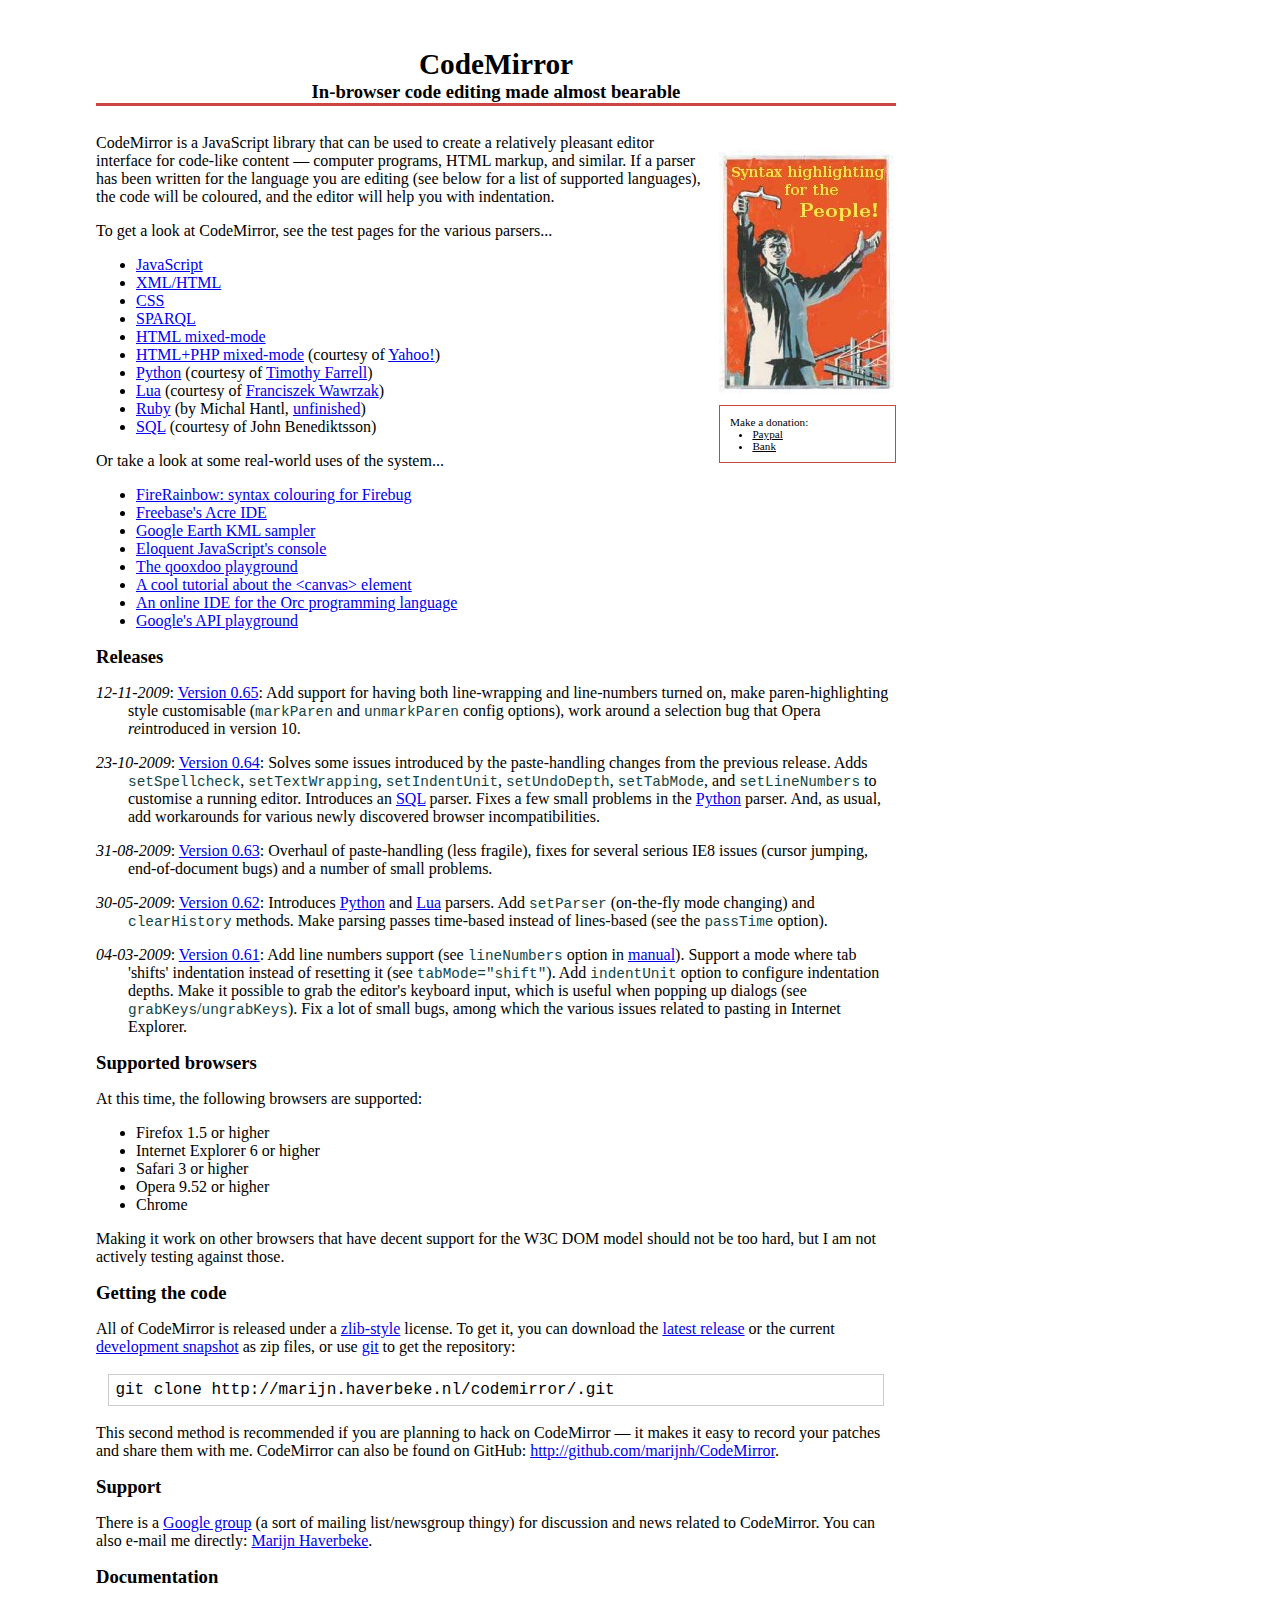
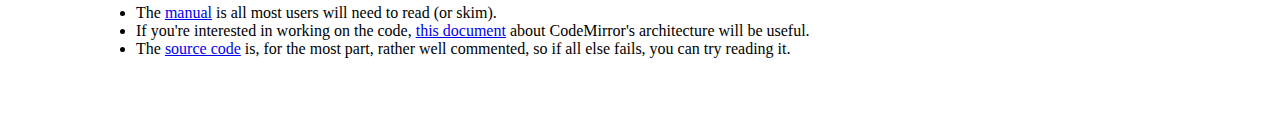
<file: codemirror/index.html>
<html xmlns="http://www.w3.org/1999/xhtml">
  <head>
    <title>CodeMirror: In-browser code editing</title>

    <link rel="stylesheet" type="text/css" href="css/docs.css"/>
    <style type="text/css">
      div.top {text-align: center;}
      div.top h1 {margin-bottom: 0;}
      div.top h2 {margin-top: 0; margin-bottom: 1.5em;}
      div.donate span {cursor: pointer; text-decoration: underline;}
      div.donate {font-size: 70%; margin-top: 1em; width: 155px; padding: 10px; border: 1px solid #c44;}
    </style>
  </head>
  <body>

<div class="top">
  <h1>CodeMirror</h1>
  <h2 class="underline">In-browser code editing made almost bearable</h2>
</div>
<div style="float: right; padding-left: 10px;">
  <form action="https://www.paypal.com/cgi-bin/webscr" method="post" id="paypal">
    <input type="hidden" name="cmd" value="_s-xclick"/>
    <input type="hidden" name="hosted_button_id" value="3701544"/>
  </form>
  <img src="css/people.jpg" alt=""/><br/>
  <div class="donate">
    Make a donation:
    <ul style="margin: 0 2em; padding: 0">
      <li><span onclick="document.getElementById('paypal').submit();">Paypal</span></li>
      <li><span onclick="document.getElementById('bankinfo').style.display = 'block';">Bank</span></li>
    </ul>
    <div id="bankinfo" style="display: none; font-size: 80%;">
      Bank: <i>Rabobank</i><br/>
      Country: <i>Netherlands</i><br/>
      SWIFT: <i>RABONL2U</i><br/>
      Account: <i>147850770</i><br/>
      Name: <i>Marijn Haverbeke</i><br/>
      IBAN: <i>NL26 RABO 0147 8507 70</i>
    </div>
  </div>
</div>

<p>CodeMirror is a JavaScript library that can be used to create a
relatively pleasant editor interface for code-like content &#x2015;
computer programs, HTML markup, and similar. If a parser has been
written for the language you are editing (see below for a list of
supported languages), the code will be coloured, and the editor will
help you with indentation.</p>

<p>To get a look at CodeMirror, see the test pages for the various
parsers...</p>

<ul>
  <li><a href="jstest.html">JavaScript</a></li>
  <li><a href="htmltest.html">XML/HTML</a></li>
  <li><a href="csstest.html">CSS</a></li>
  <li><a href="sparqltest.html">SPARQL</a></li>
  <li><a href="mixedtest.html">HTML mixed-mode</a></li>
  <li><a href="contrib/php/index.html">HTML+PHP mixed-mode</a> (courtesy of <a href="contrib/php/LICENSE">Yahoo!</a>)</li>
  <li><a href="contrib/python/index.html">Python</a> (courtesy of <a href="contrib/python/LICENSE">Timothy Farrell</a>)</li>
  <li><a href="contrib/lua/index.html">Lua</a> (courtesy of <a href="http://francio.pl/">Franciszek Wawrzak</a>)</li>
  <li><a href="http://d.hantl.cz/d/ruby-in-codemirror/">Ruby</a> (by Michal Hantl, <a href="http://github.com/hakunin/ruby-in-codemirror/tree/master">unfinished</a>)</li>
  <li><a href="contrib/sql/index.html">SQL</a> (courtesy of John Benediktsson)</li>
</ul>

<p>Or take a look at some real-world uses of the system...</p>

<ul>
  <li><a href="http://github.com/darwin/firerainbow">FireRainbow: syntax colouring for Firebug</a></li>
  <li><a href="http://dev.freebaseapps.com/">Freebase's Acre IDE</a></li>
  <li><a href="http://kml-samples.googlecode.com/svn/trunk/interactive/index.html">Google Earth KML sampler</a></li>
  <li><a href="http://eloquentjavascript.net/chapter1.html">Eloquent JavaScript's console</a></li>
  <li><a href="http://demo.qooxdoo.org/current/playground/#Hello_World">The qooxdoo playground</a></li>
  <li><a href="http://billmill.org/static/canvastutorial/index.html">A cool tutorial about the &lt;canvas> element</a></li>
  <li><a href="http://orc.csres.utexas.edu/tryorc.shtml">An online IDE for the Orc programming language</a></li>
  <li><a href="http://code.google.com/apis/ajax/playground">Google's API playground</a></li>
</ul>

<h2>Releases</h2>

<p class="rel"><em>12-11-2009</em>: <a
href="http://marijn.haverbeke.nl/codemirror/codemirror-0.65.zip">Version
0.65</a>: Add support for having both line-wrapping and line-numbers
turned on, make paren-highlighting style customisable
(<code>markParen</code> and <code>unmarkParen</code> config options),
work around a selection bug that Opera <em>re</em>introduced in
version 10.</p>

<p class="rel"><em>23-10-2009</em>: <a
href="http://marijn.haverbeke.nl/codemirror/codemirror-0.64.zip">Version
0.64</a>: Solves some issues introduced by the paste-handling changes
from the previous release. Adds <code>setSpellcheck</code>,
<code>setTextWrapping</code>, <code>setIndentUnit</code>,
<code>setUndoDepth</code>, <code>setTabMode</code>, and
<code>setLineNumbers</code> to customise a running editor. Introduces
an <a href="contrib/sql/index.html">SQL</a> parser. Fixes a few small
problems in the <a href="contrib/python/index.html">Python</a> parser.
And, as usual, add workarounds for various newly discovered browser
incompatibilities.</p>

<p class="rel"><em>31-08-2009</em>: <a
href="http://marijn.haverbeke.nl/codemirror/codemirror-0.63.zip">Version
0.63</a>: Overhaul of paste-handling (less fragile), fixes for several
serious IE8 issues (cursor jumping, end-of-document bugs) and a number
of small problems.</p>

<p class="rel"><em>30-05-2009</em>: <a
href="http://marijn.haverbeke.nl/codemirror/codemirror-0.62.zip">Version
0.62</a>: Introduces <a href="contrib/python/index.html">Python</a>
and <a href="contrib/lua/index.html">Lua</a> parsers. Add
<code>setParser</code> (on-the-fly mode changing) and
<code>clearHistory</code> methods. Make parsing passes time-based
instead of lines-based (see the <code>passTime</code> option).</p>

<p class="rel"><em>04-03-2009</em>: <a
href="http://marijn.haverbeke.nl/codemirror/codemirror-0.61.zip">Version
0.61</a>: Add line numbers support (see <code>lineNumbers</code>
option in <a href="manual.html">manual</a>). Support a mode where tab
'shifts' indentation instead of resetting it (see
<code>tabMode="shift"</code>). Add <code>indentUnit</code> option to
configure indentation depths. Make it possible to grab the editor's
keyboard input, which is useful when popping up dialogs (see
<code>grabKeys</code>/<code>ungrabKeys</code>). Fix a lot of small
bugs, among which the various issues related to pasting in Internet
Explorer.</p>

<h2 id="supported">Supported browsers</h2>

<p>At this time, the following browsers are supported:</p>

<ul>
  <li>Firefox 1.5 or higher</li>
  <li>Internet Explorer 6 or higher</li>
  <li>Safari 3 or higher</li>
  <li>Opera 9.52 or higher</li>
  <li>Chrome</li>
</ul>

<p>Making it work on other browsers that have decent support for the
W3C DOM model should not be too hard, but I am not actively testing
against those.</p>

<h2>Getting the code</h2>

<p>All of CodeMirror is released under a <a
href="LICENSE">zlib-style</a> license. To get it, you can download the
<a href="http://marijn.haverbeke.nl/codemirror/codemirror.zip">latest
release</a> or the current <a
href="http://marijn.haverbeke.nl/codemirror/codemirror-latest.zip">development
snapshot</a> as zip files, or use <a
href="http://git-scm.com/">git</a> to get the repository:</p>

<pre class="code">git clone http://marijn.haverbeke.nl/codemirror/.git</pre>

<p>This second method is recommended if you are planning to hack on
CodeMirror &#x2015; it makes it easy to record your patches and share
them with me. CodeMirror can also be found on GitHub: <a
href="http://github.com/marijnh/CodeMirror">http://github.com/marijnh/CodeMirror</a>.</p>

<h2>Support</h2>

<p>There is a <a
href="http://groups.google.com/group/codemirror">Google group</a> (a
sort of mailing list/newsgroup thingy) for discussion and news related
to CodeMirror. You can also e-mail me directly: <a
href="mailto:marijnh@gmail.com">Marijn Haverbeke</a>.</p>

<h2>Documentation</h2>

<ul>
  <li>The <a href="manual.html">manual</a> is all most users will need
  to read (or skim).</li>
  <li>If you're interested in working on the code, <a
  href="story.html">this document</a> about CodeMirror's architecture
  will be useful.</li>
  <li>The <a href="http://github.com/marijnh/CodeMirror">source
  code</a> is, for the most part, rather well commented, so if all
  else fails, you can try reading it.</li>
</ul>

  </body>
</html>
</file>
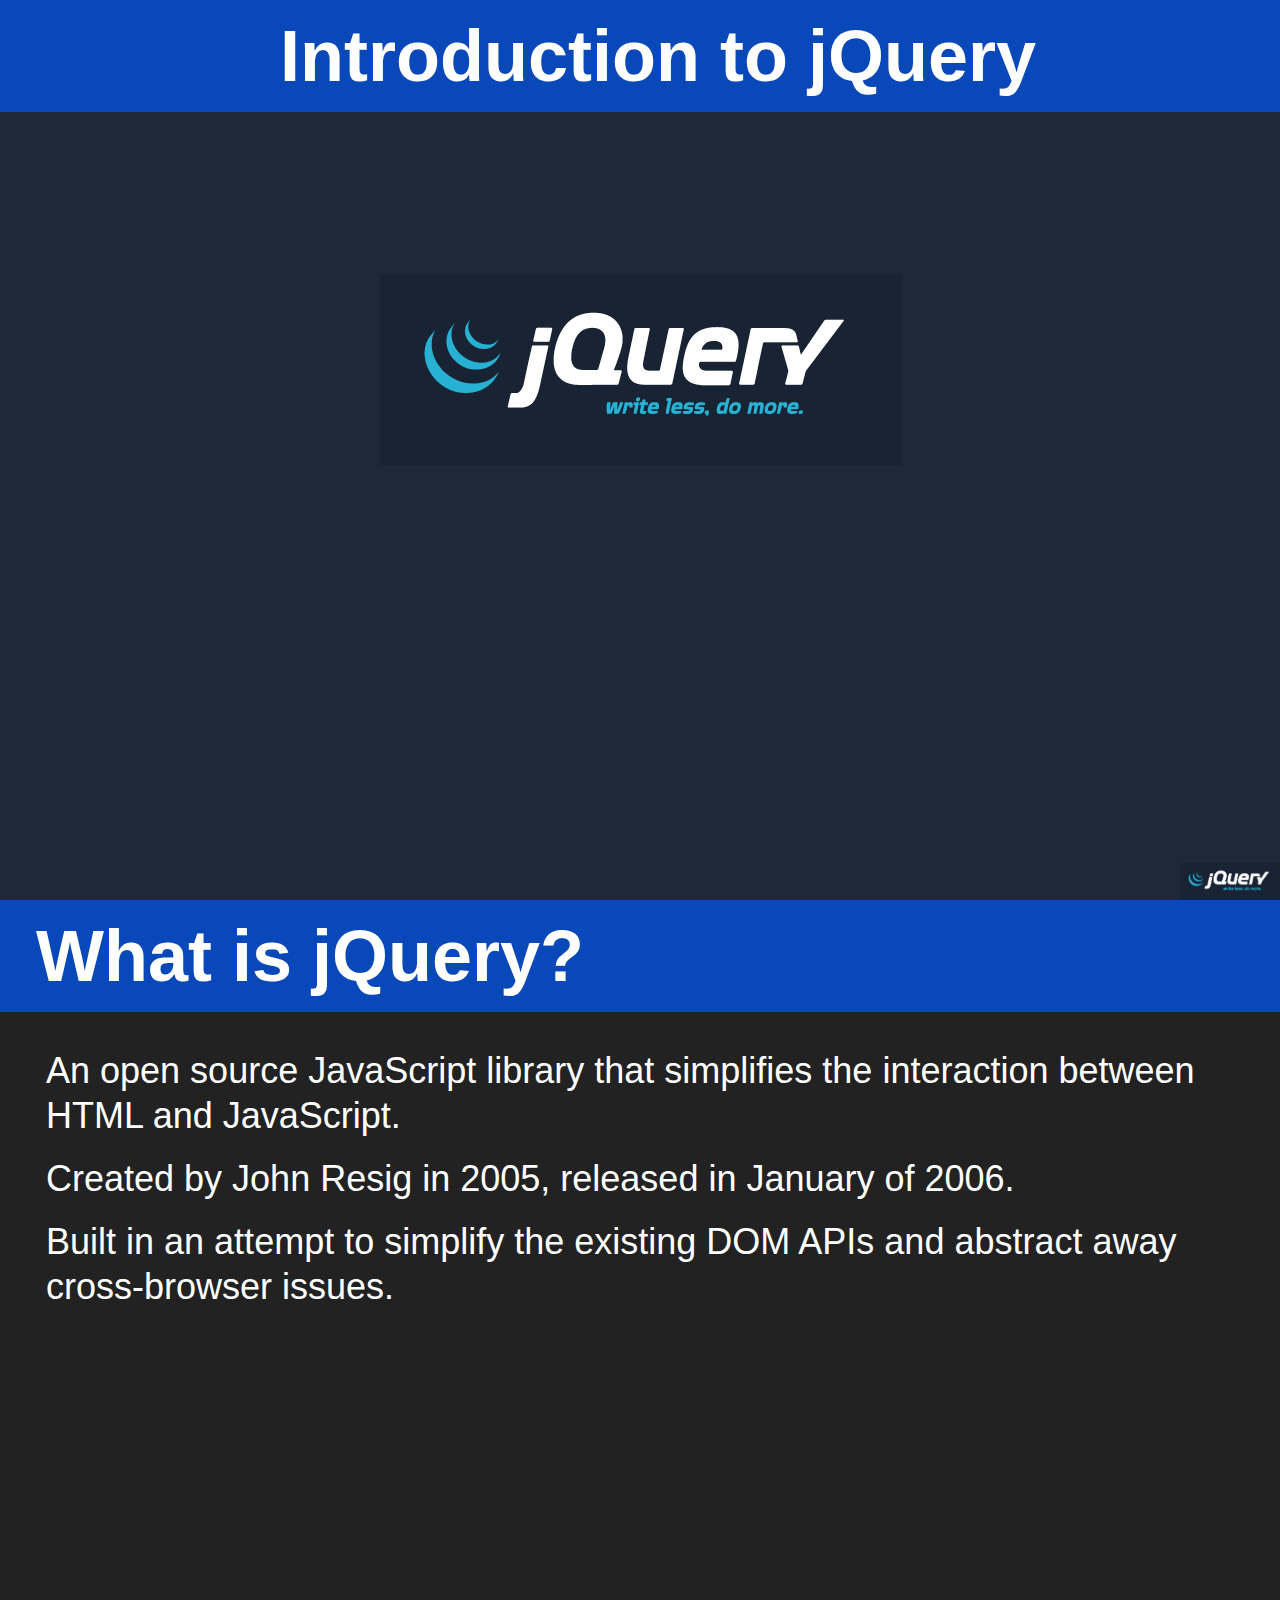
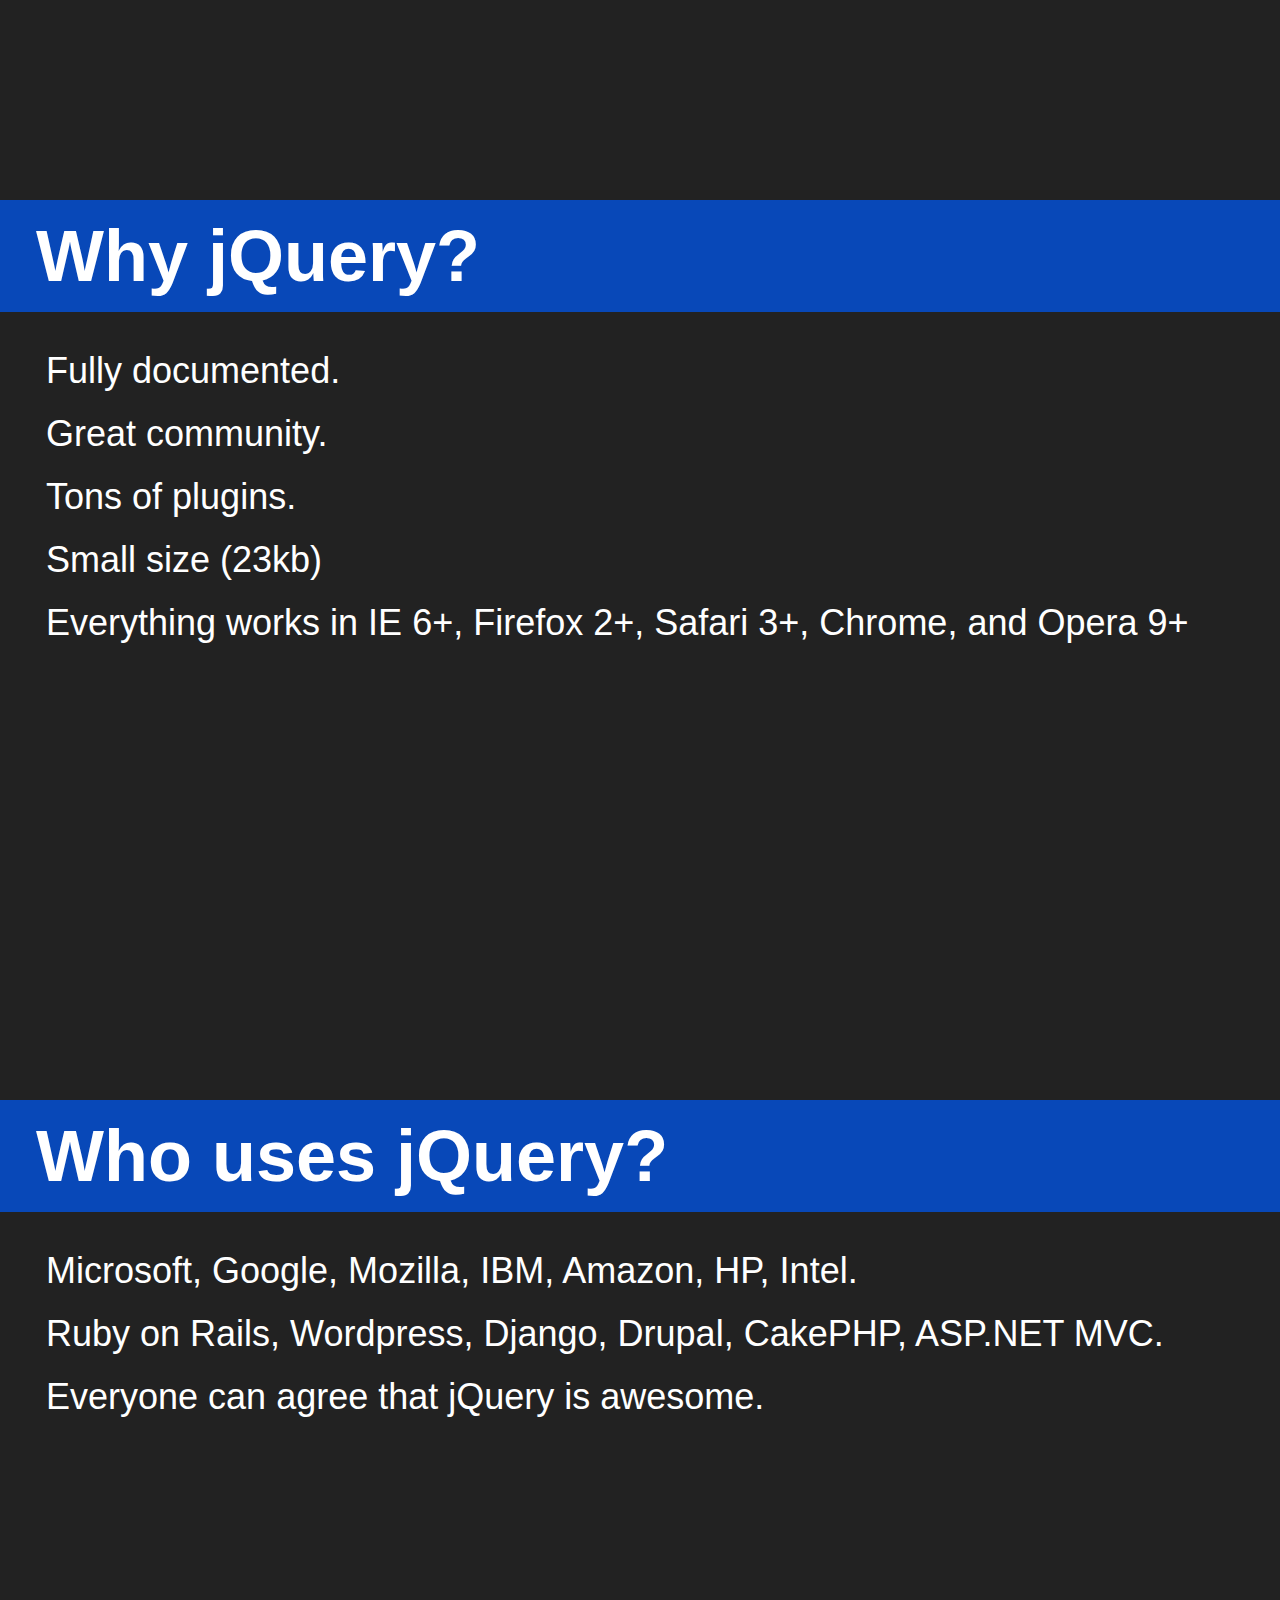
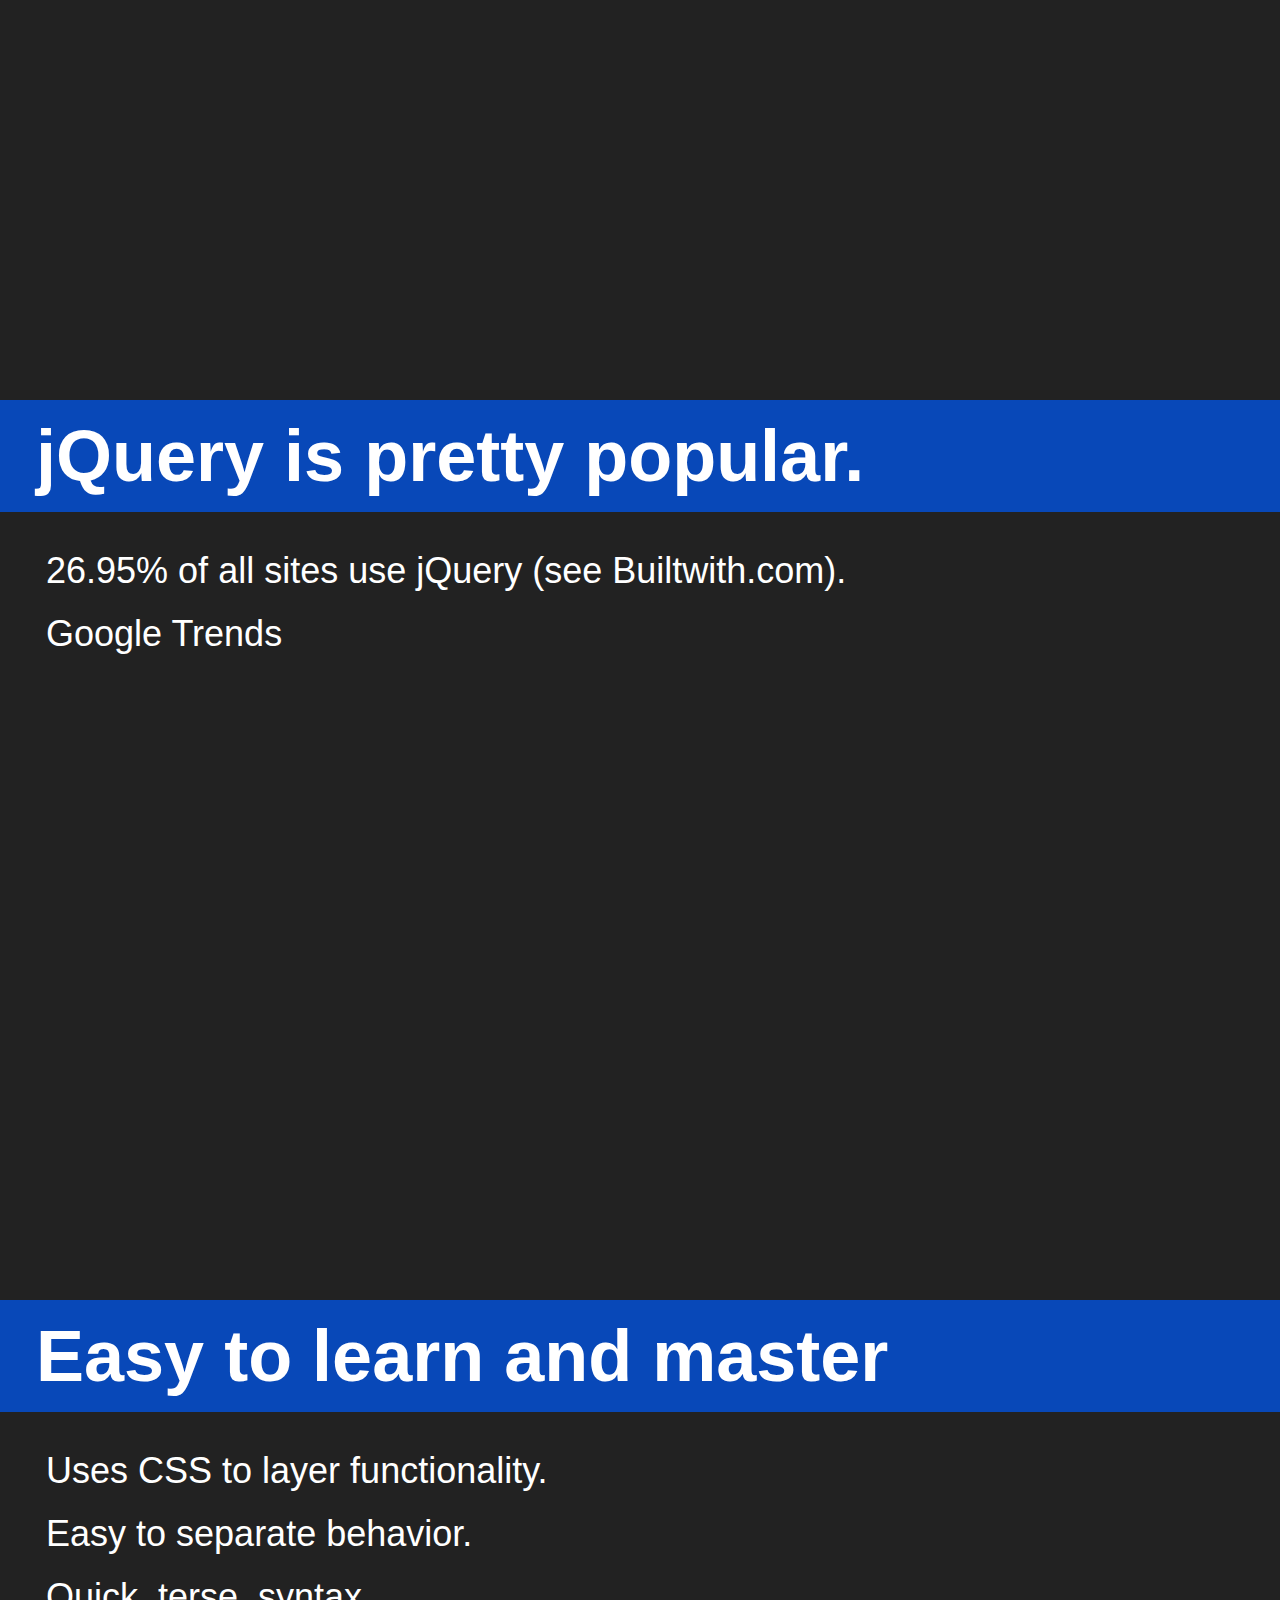
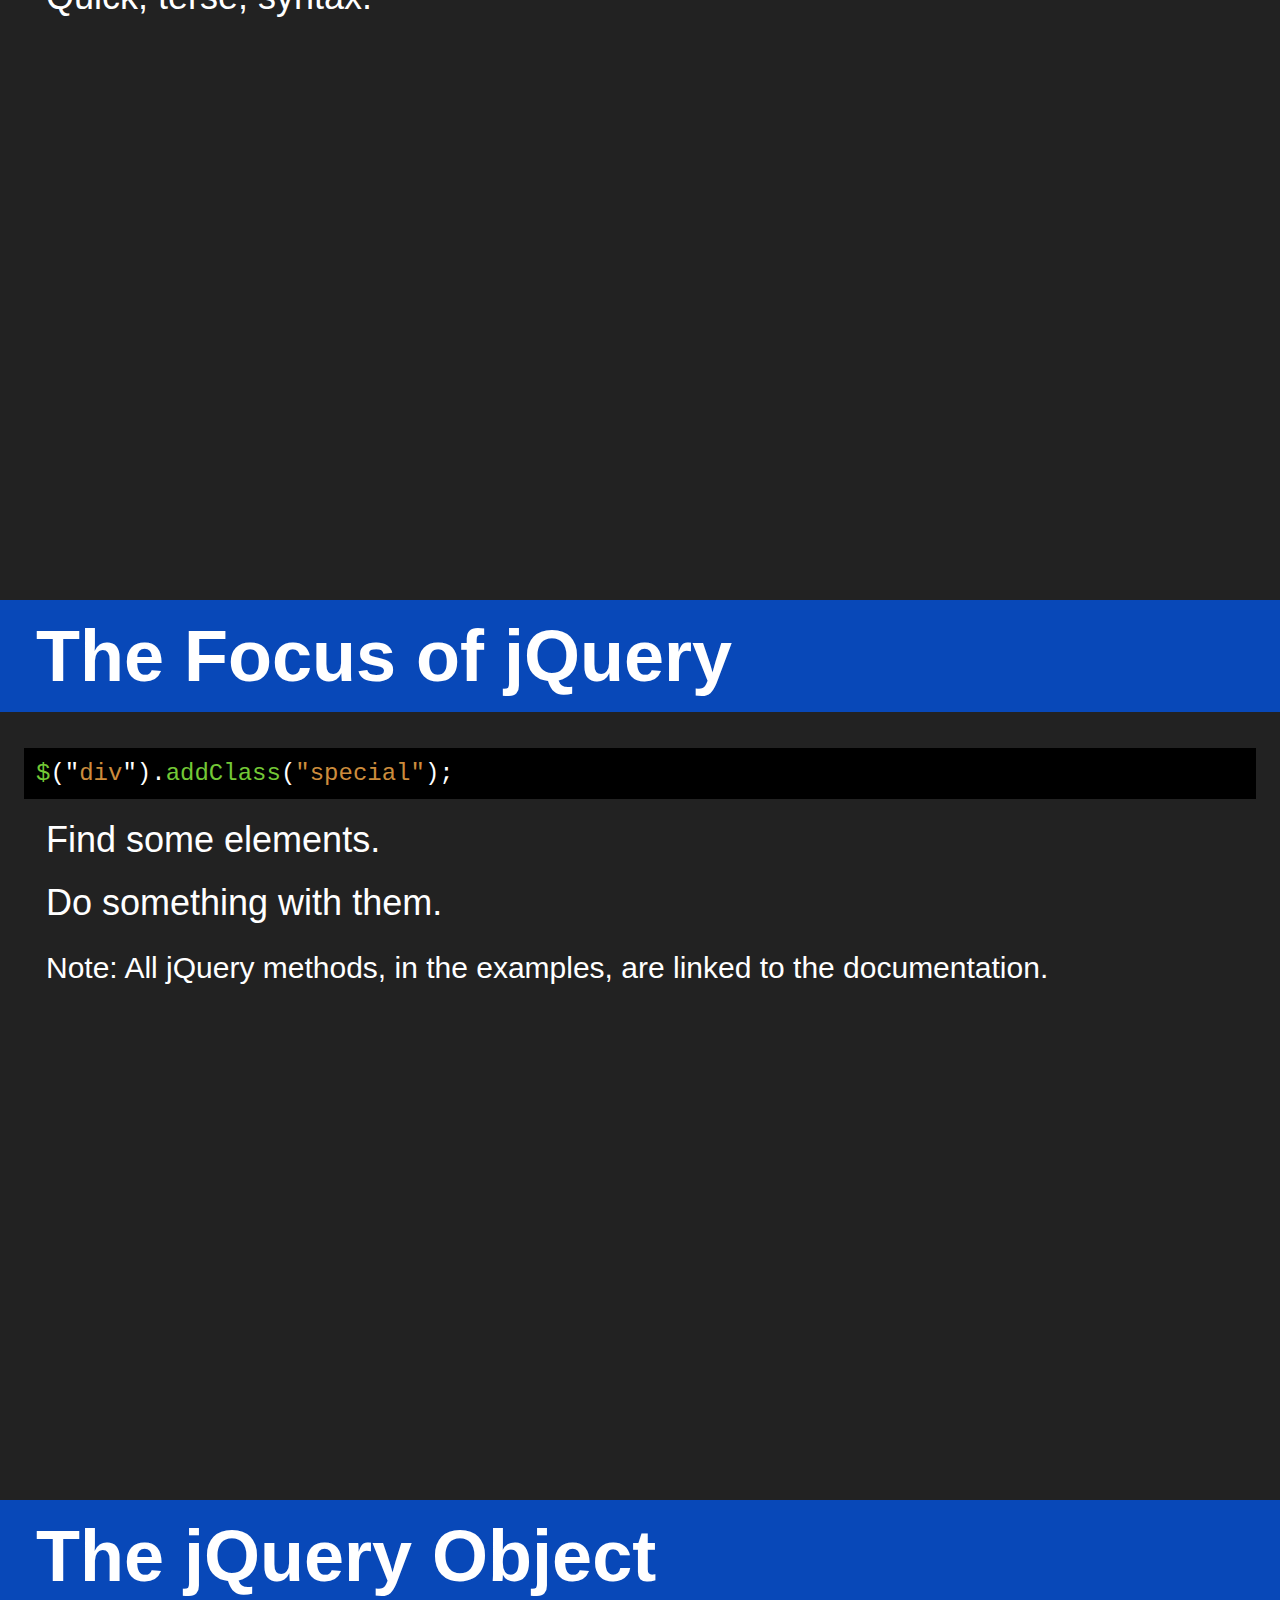
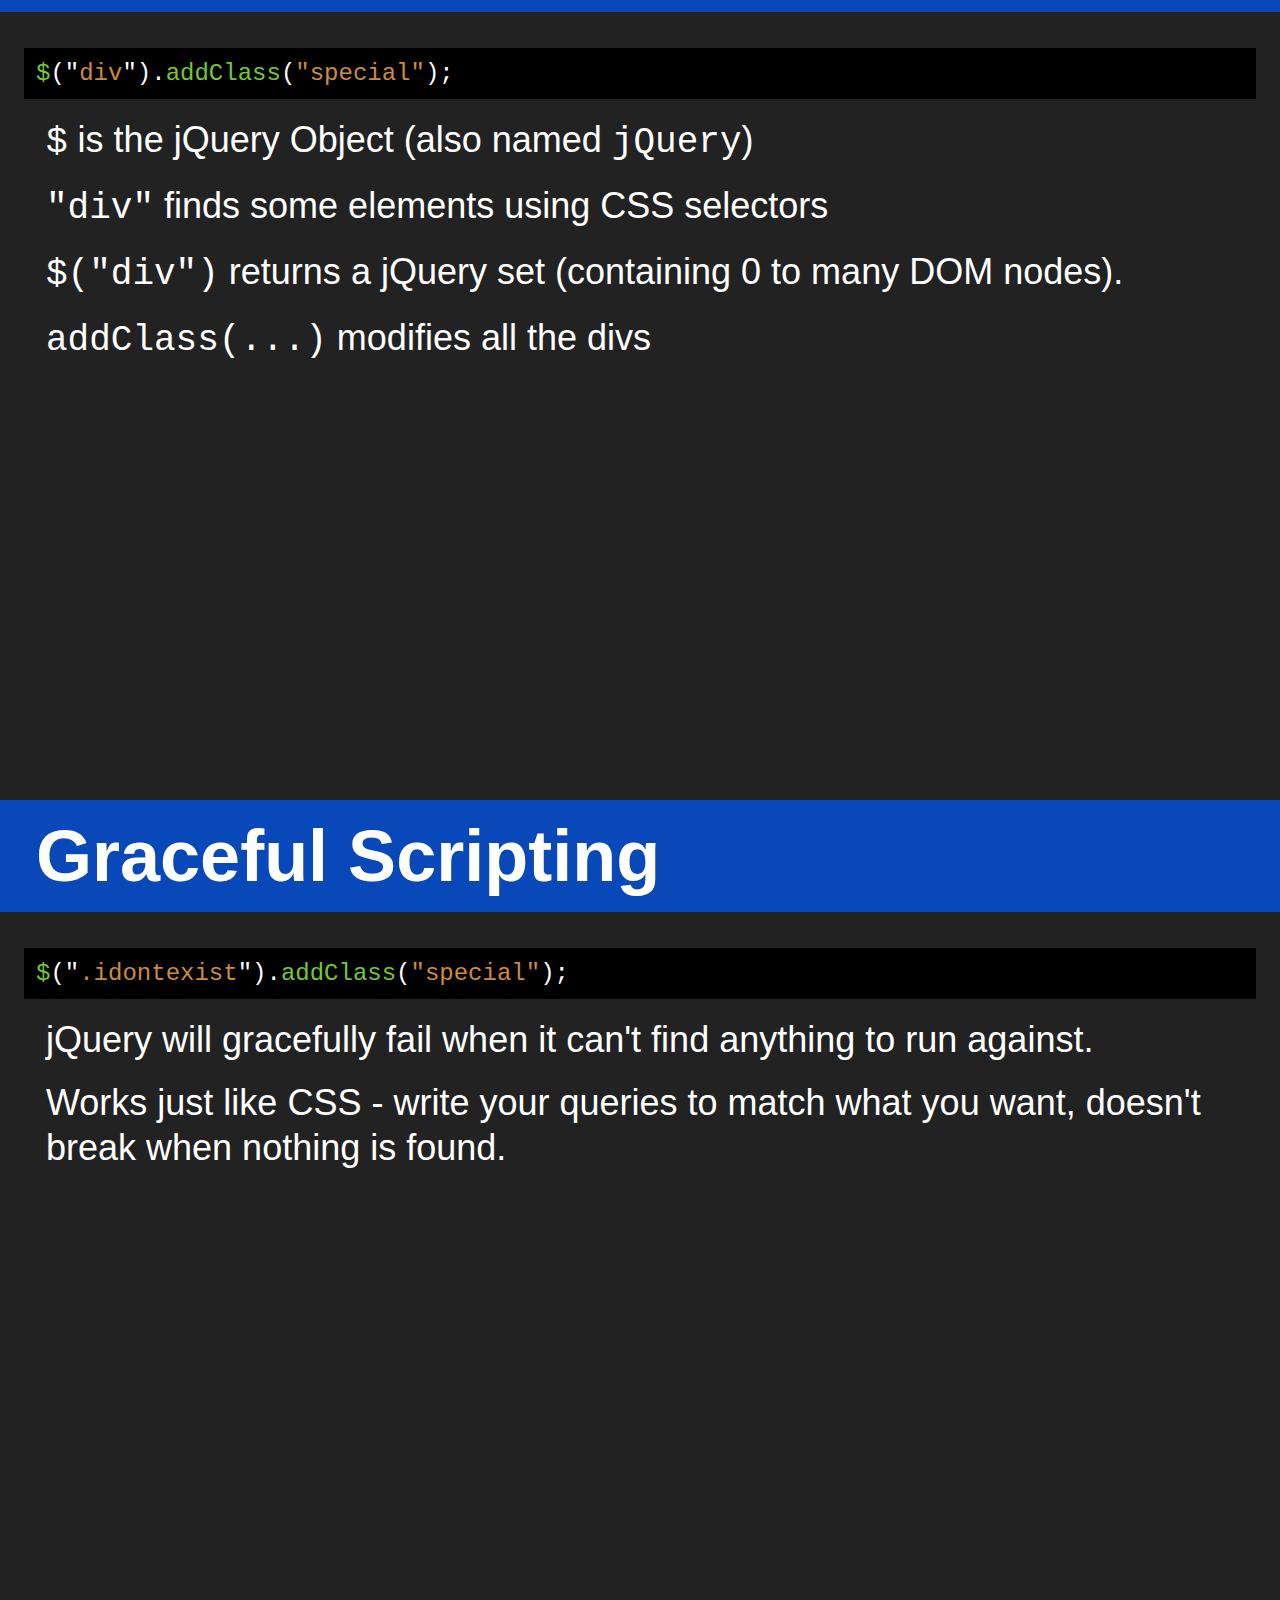
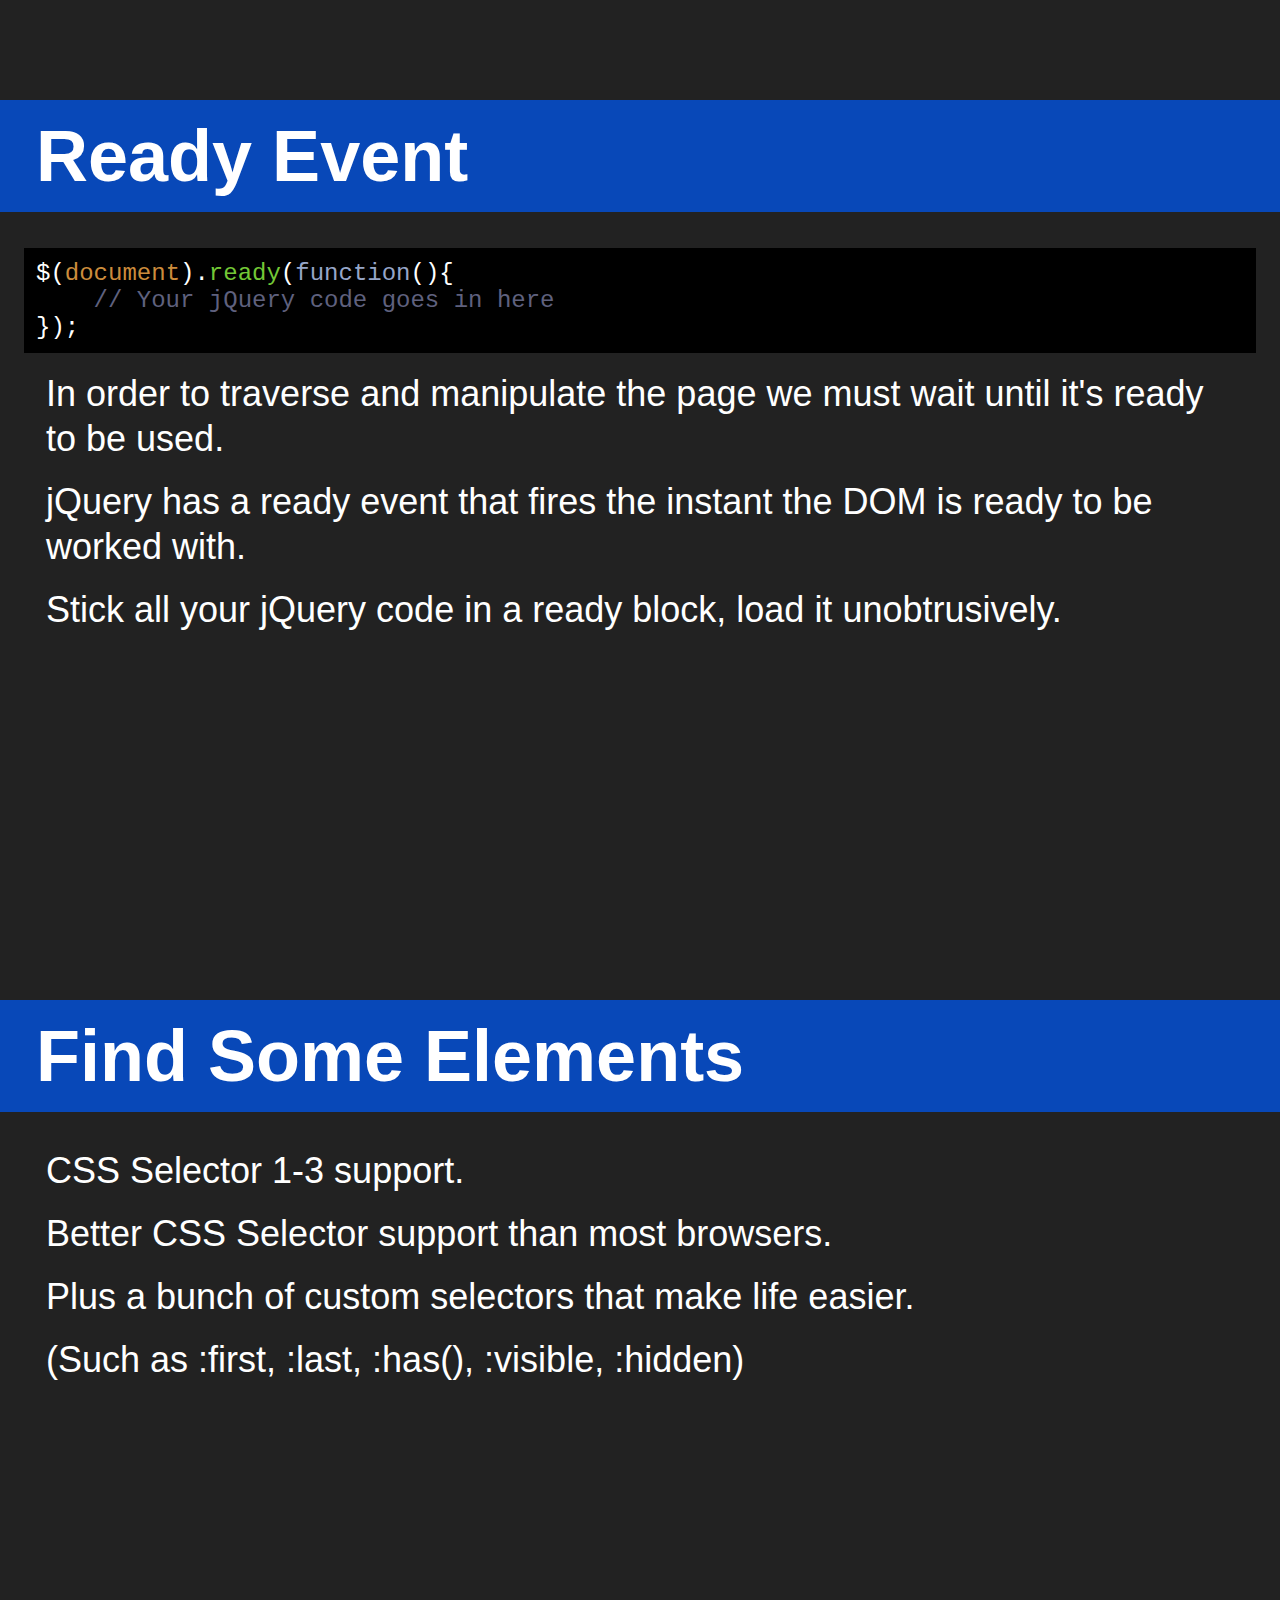
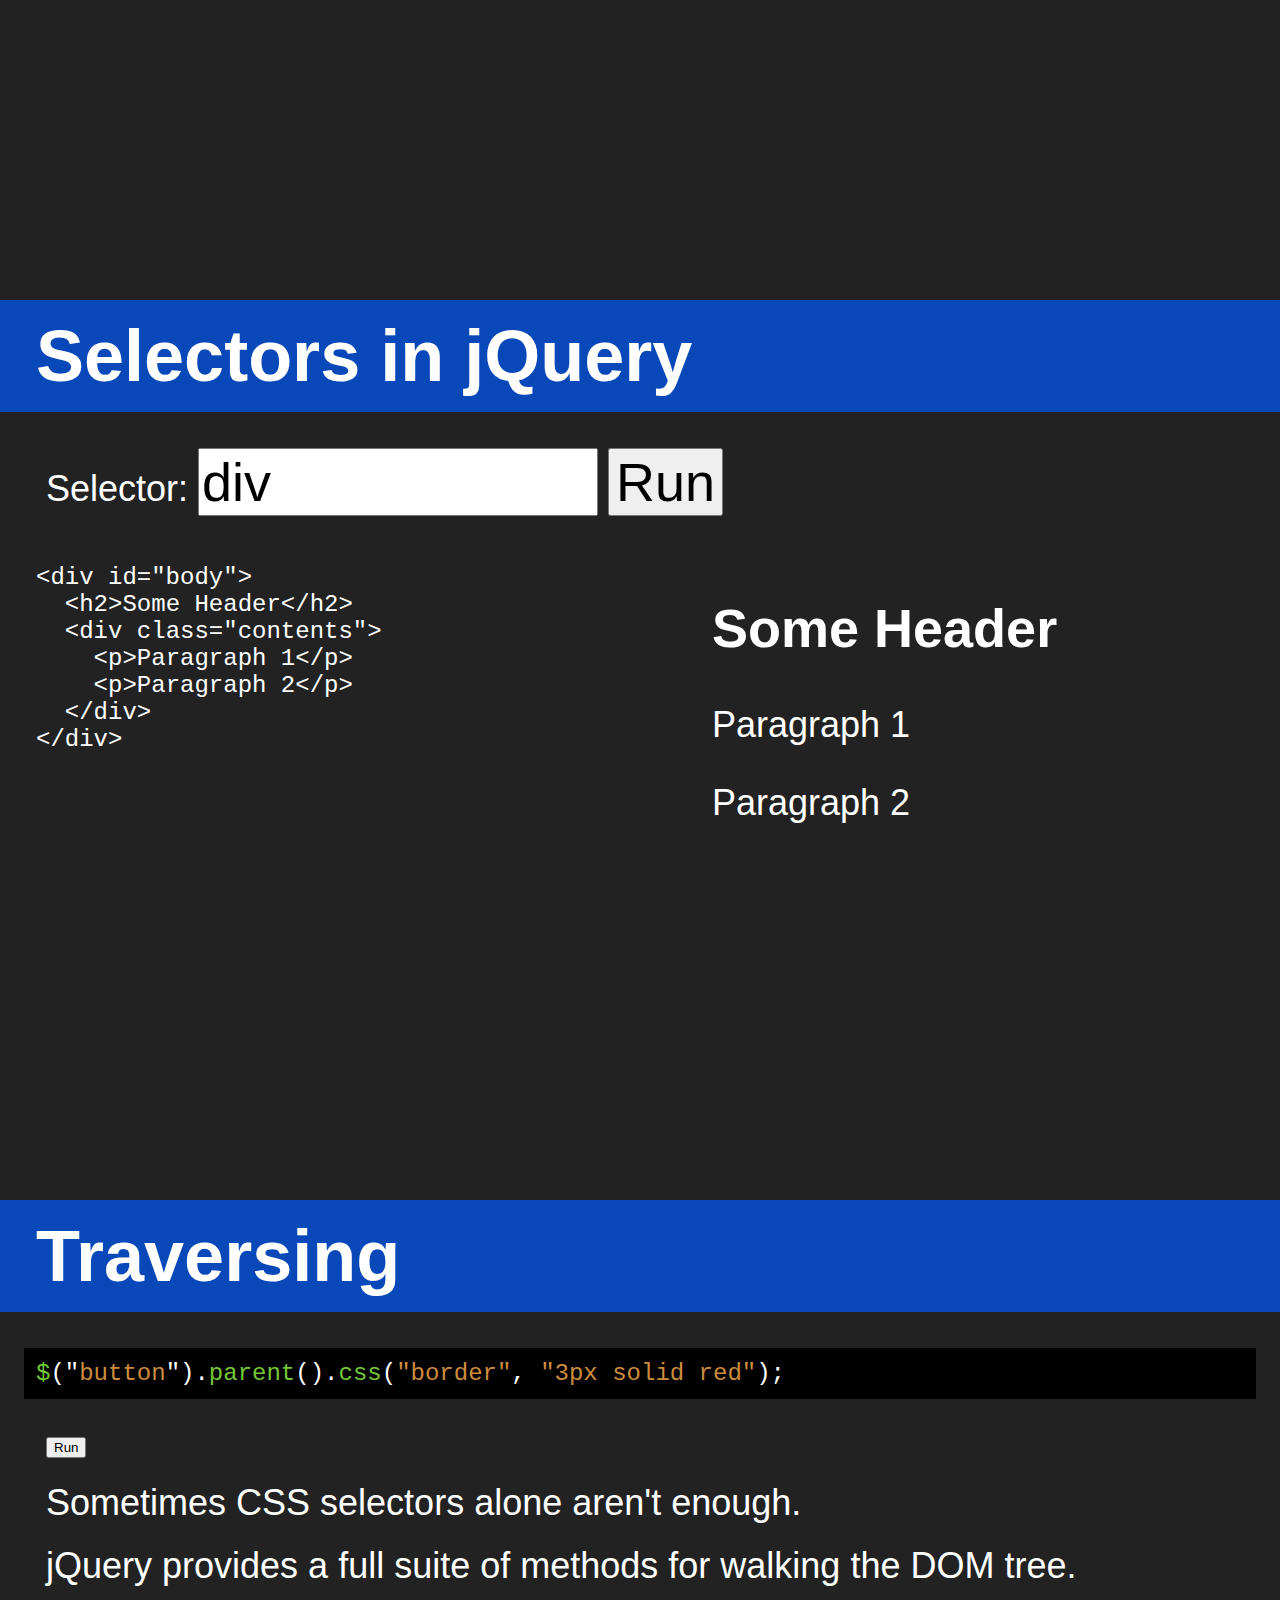
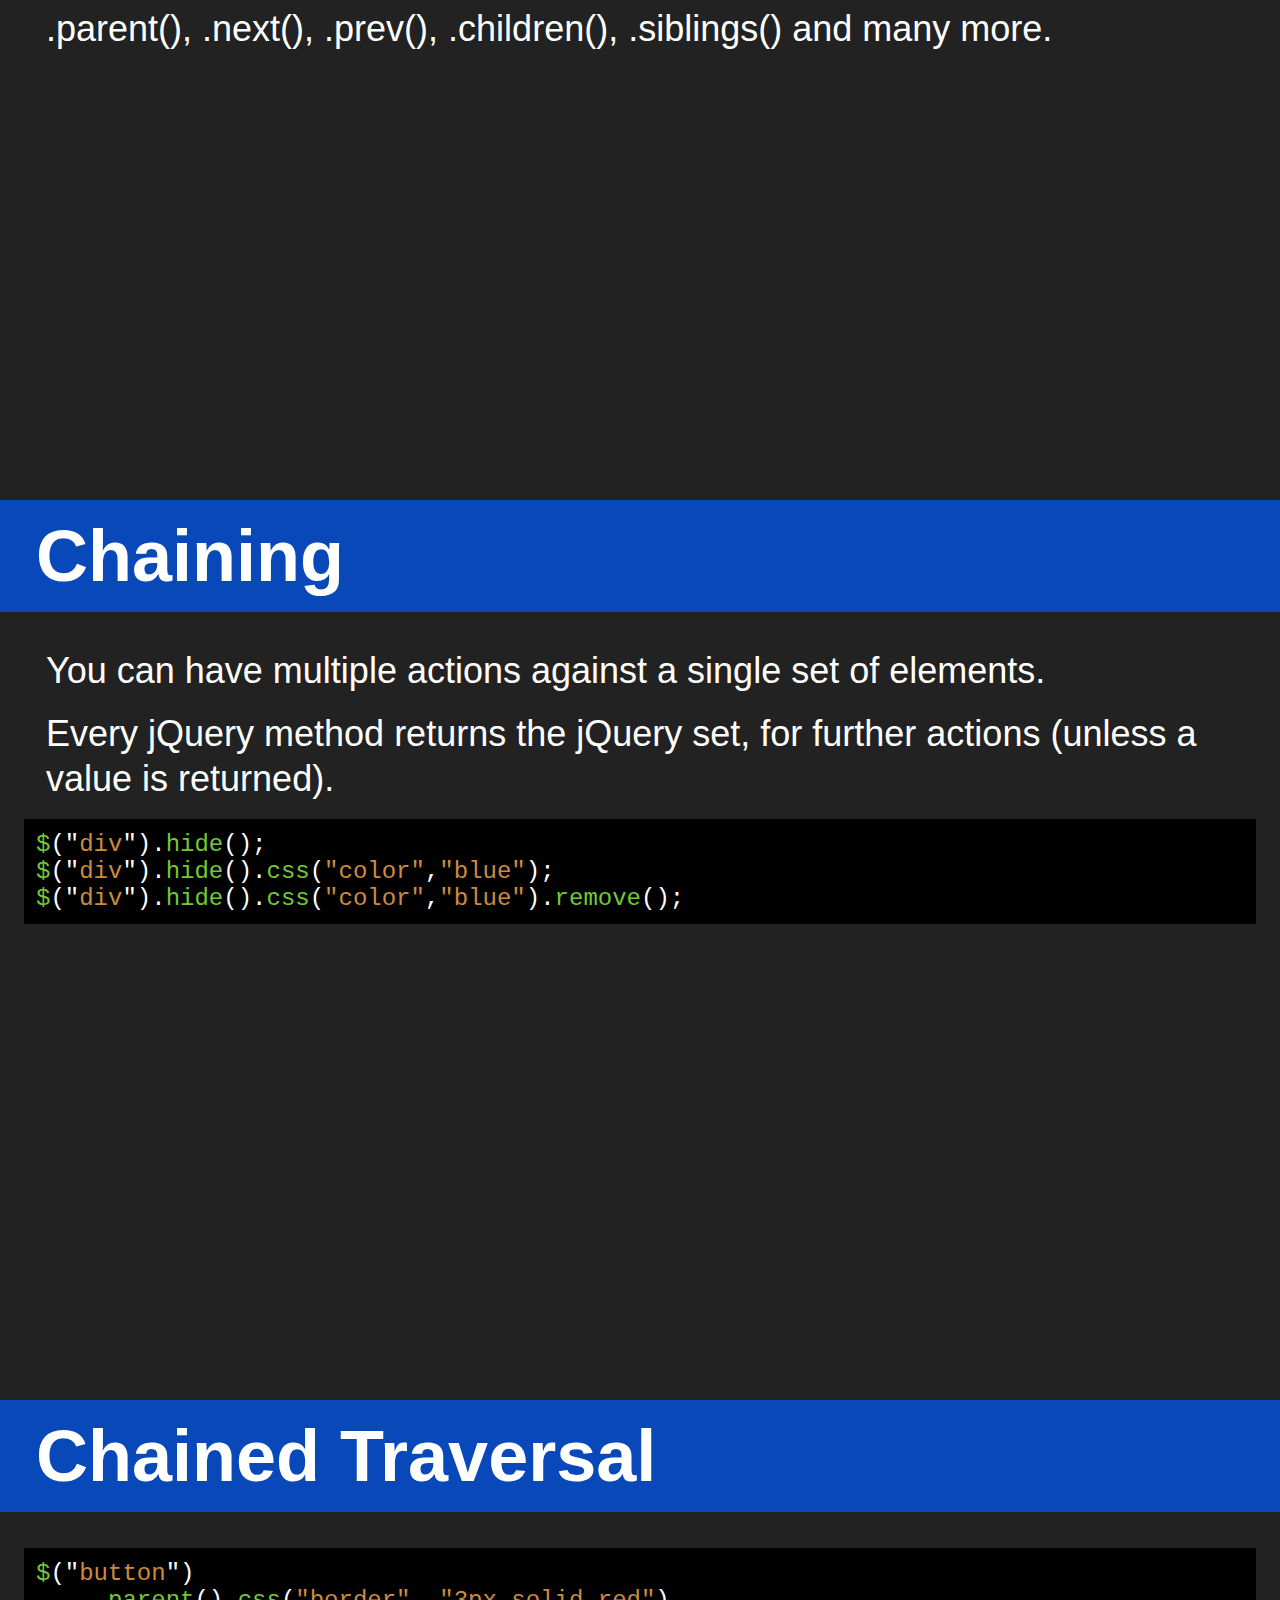
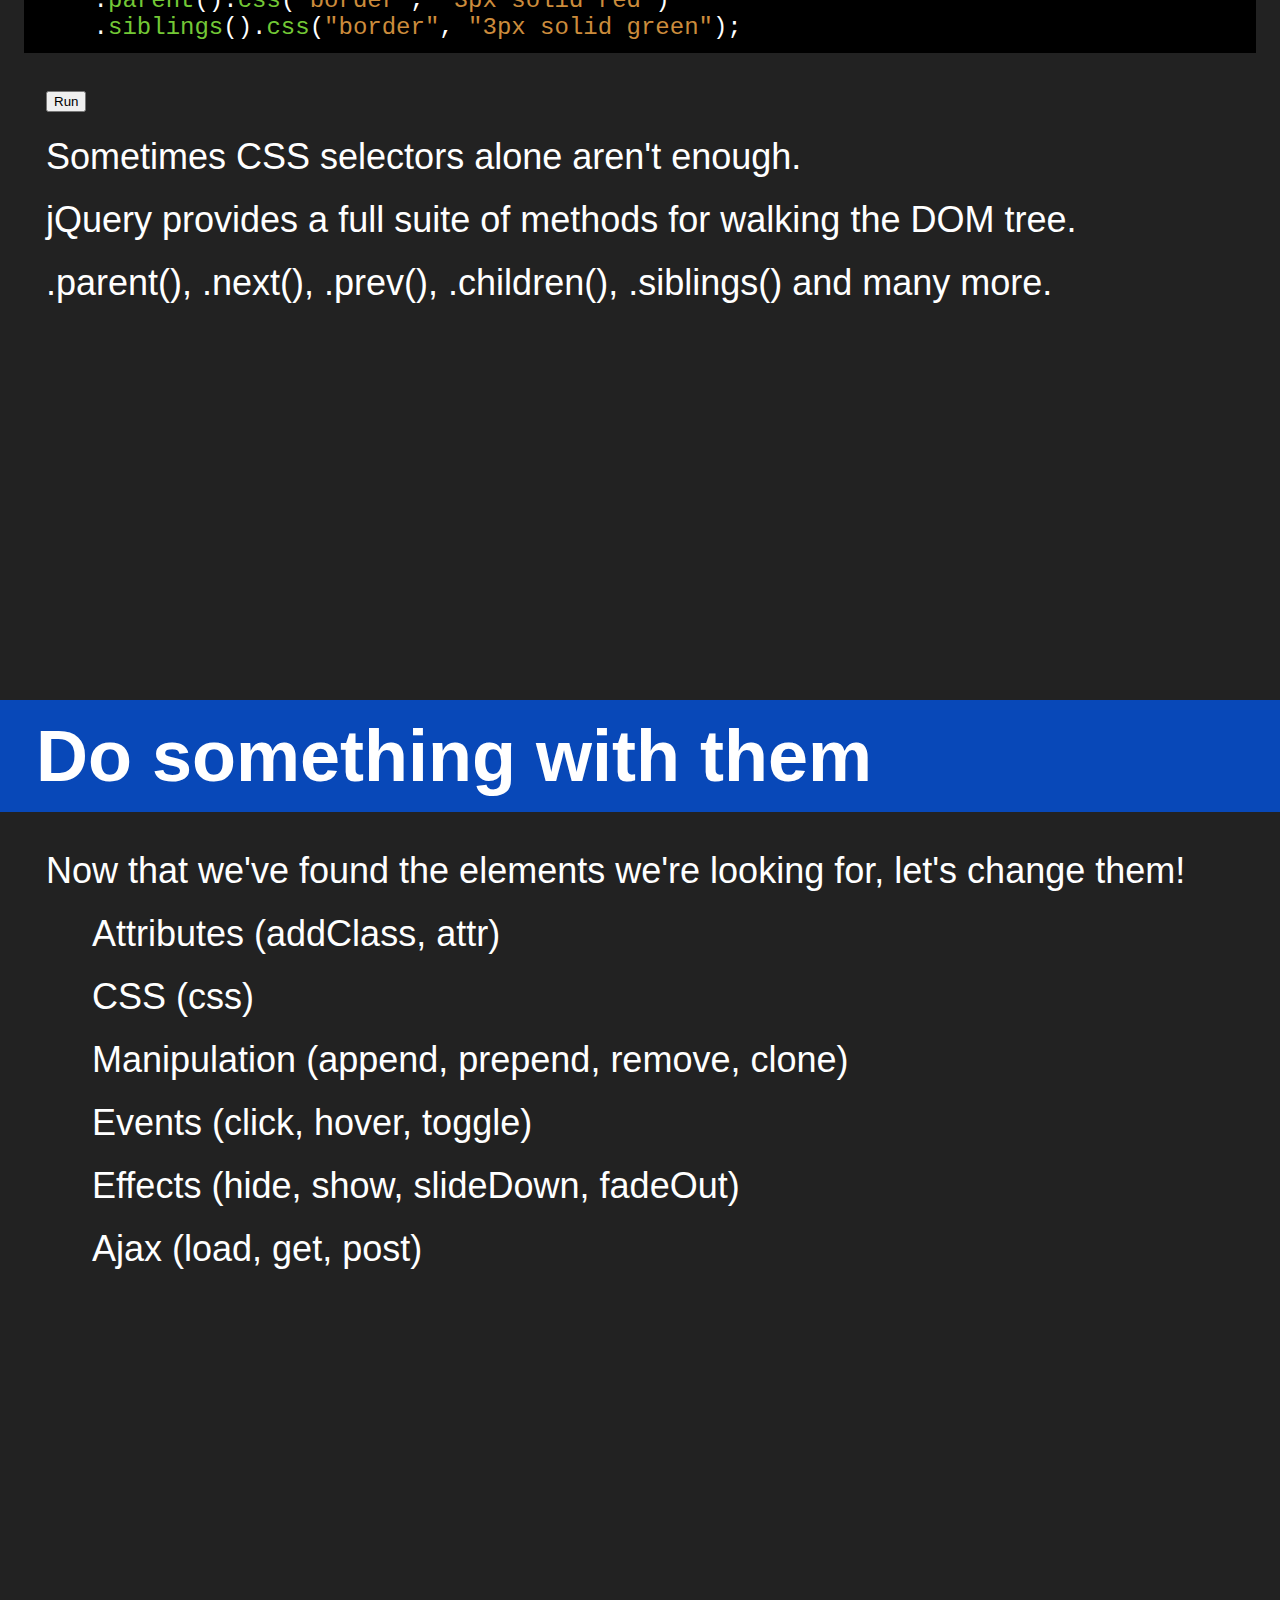
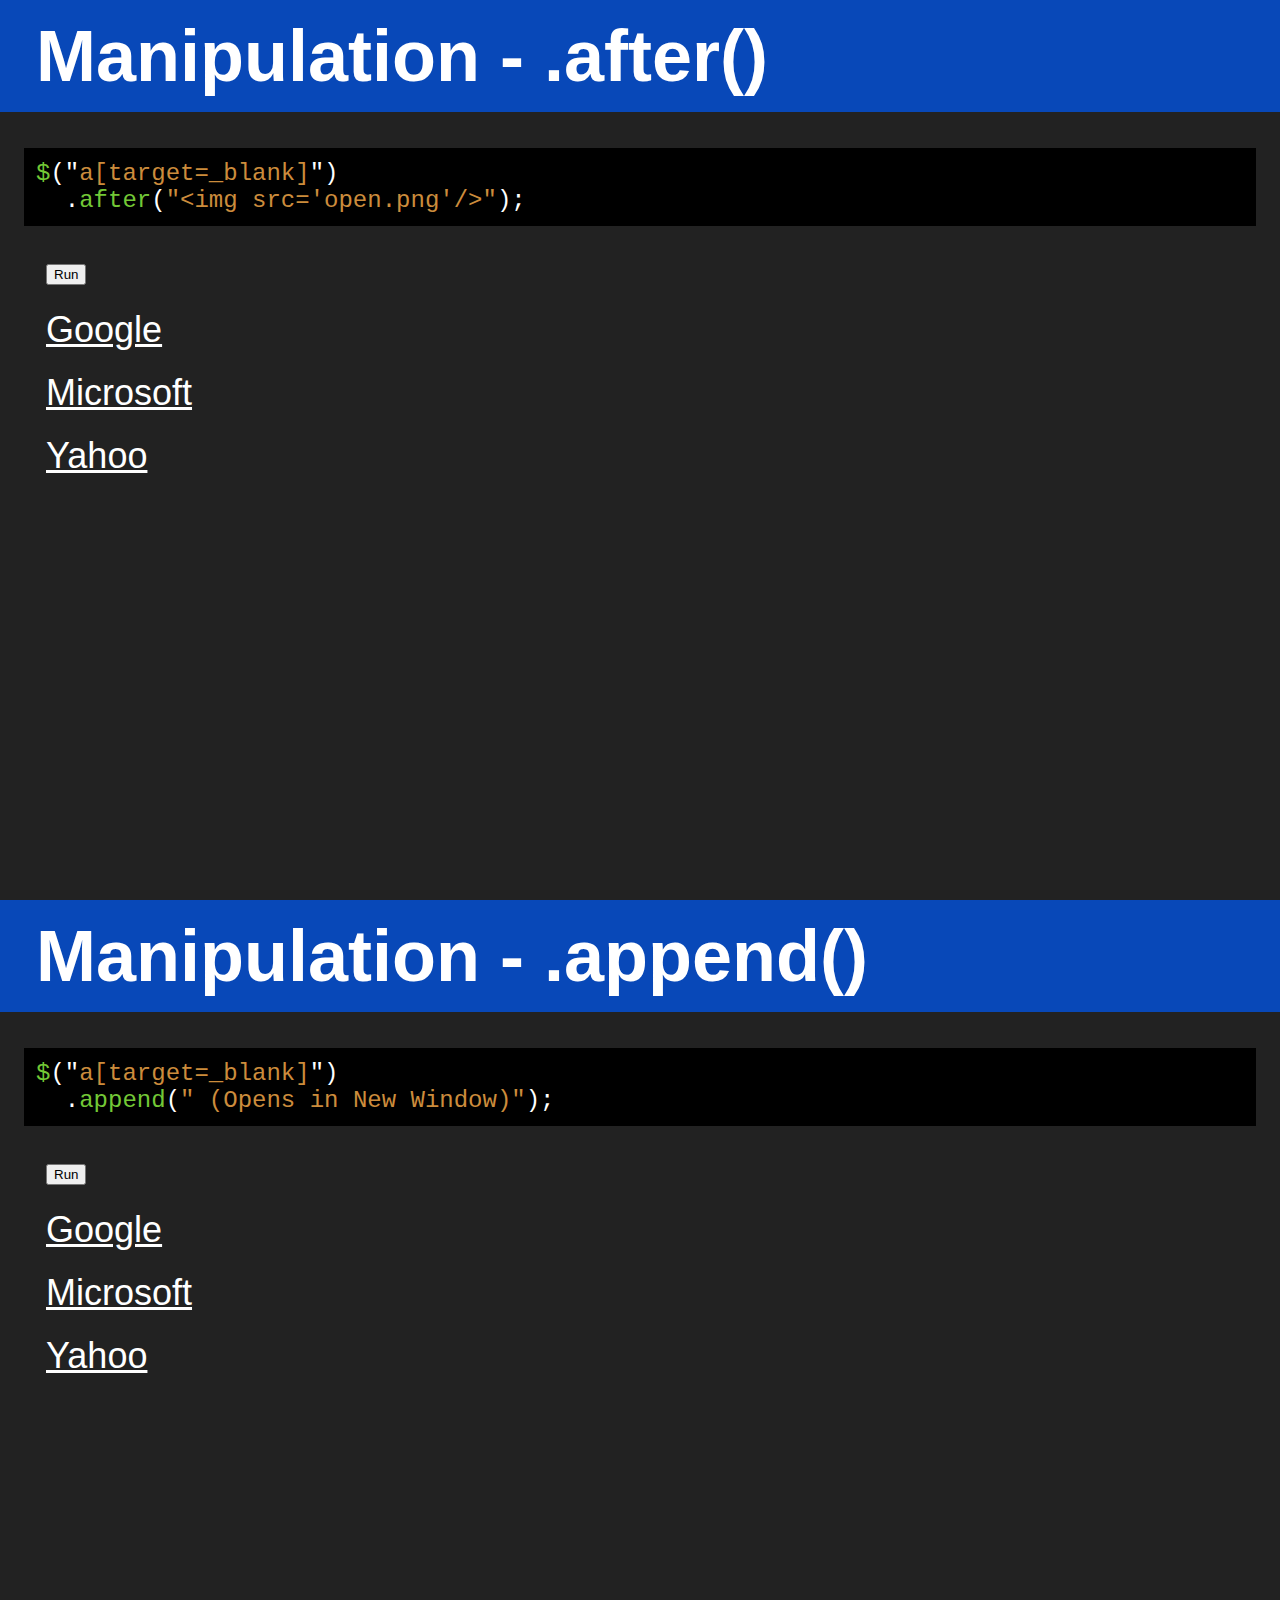
<file: intro/index.html>
<html>
<head>
	<title>Introduction to jQuery</title>
	<link rel="stylesheet" href="style.css"/>
	<link rel="stylesheet" href="recipes.css"/>
	<script src="../js/jquery.js"></script>
	<script src="jquery.chili.js"></script>
	<script src="jquery.color.js"></script>
	<script src="recipes.js"></script>
	<script src="slideshow.js"></script>
</head>
<body>
	<a href="http://jquery.com/"><img src="jquery_logo.png" class="logo"/></a>
	<div class="slide main">
		<h1>Introduction to jQuery</h1>
		<br/><br/><br/><img src="jquery_logo.png"/>
	</div>
	<div class="slide">
		<h1>What is jQuery?</h1>
		<ul>
			<li>An open source JavaScript library that simplifies the interaction between HTML and JavaScript.</li>
			<li>Created by John Resig in 2005, released in January of 2006.</li>
			<li>Built in an attempt to simplify the existing DOM APIs and abstract away cross-browser issues.</li>
		</ul>
	</div>
	<div class="slide">
		<h1>Why jQuery?</h1>
		<ul>
			<li>Fully documented.</li>
			<li>Great community.</li>
			<li>Tons of plugins.</li>
			<li>Small size (23kb)</li>
			<li>Everything works in IE 6+, Firefox 2+, Safari 3+, Chrome, and Opera 9+</li>
		</ul>
	</div>
	<div class="slide">
		<h1>Who uses jQuery?</h1>
		<ul>
			<li>Microsoft, Google, Mozilla, IBM, Amazon, HP, Intel.</li>
			<li>Ruby on Rails, Wordpress, Django, Drupal, CakePHP, ASP.NET MVC.</li>
			<li>Everyone can agree that jQuery is awesome.</li>
		</ul>
	</div>
	<div class="slide">
		<h1>jQuery is pretty popular.</h1>
		<ul>
			<li>26.95% of all sites use jQuery (see Builtwith.com).</li>
			<li>Google Trends</li>
		</ul>
	</div>
	<div class="slide">
		<h1>Easy to learn and master</h1>
		<ul>
			<li>Uses CSS to layer functionality.</li>
			<li>Easy to separate behavior.</li>
			<li>Quick, terse, syntax.</li>
		</ul>
	</div>
	<div class="slide">
		<h1>The Focus of jQuery</h1>
		<pre class="javascript large">$("div").addClass("special");</pre>
		<ul>
			<li>Find some elements.</li>
			<li>Do something with them.</li>
			<li><small>Note: All jQuery methods, in the examples, are linked to the documentation.</small></li>
		</ul>
	</div>
	<div class="slide">
		<h1>The jQuery Object</h1>
		<pre class="javascript large">$("div").addClass("special");</pre>
		<ul>
			<li><code>$</code> is the jQuery Object (also named <code>jQuery</code>)</li>
			<li><code>"div"</code> finds some elements using CSS selectors</li>
			<li><code>$("div")</code> returns a jQuery set (containing 0 to many DOM nodes).</li>
			<li><code>addClass(...)</code> modifies all the divs</li>
		</ul>
	</div>
	<div class="slide">
		<h1>Graceful Scripting</h1>
		<pre class="javascript large">$(".idontexist").addClass("special");</pre>
		<ul>
			<li>jQuery will gracefully fail when it can't find anything to run against.</li>
			<li>Works just like CSS - write your queries to match what you want, doesn't break when nothing is found.</li>
		</ul>
	</div>
	<div class="slide">
		<h1>Ready Event</h1>
		<pre class="javascript large">$(document).ready(function(){
	// Your jQuery code goes in here
});</pre>
		<ul>
			<li>In order to traverse and manipulate the page we must wait until it's ready to be used.</li>
			<li>jQuery has a ready event that fires the instant the DOM is ready to be worked with.</li>
			<li>Stick all your jQuery code in a ready block, load it unobtrusively.</li>
		</ul>
	</div>
	<div class="slide">
		<h1>Find Some Elements</h1>
		<ul>
			<li>CSS Selector 1-3 support.</li>
			<li>Better CSS Selector support than most browsers.</li>
			<li>Plus a bunch of custom selectors that make life easier.</li>
			<li>(Such as :first, :last, :has(), :visible, :hidden)</li>
		</ul>
	</div>
	<div class="slide">
		<h1>Selectors in jQuery</h1>
		<div id="selectors" class="misc">
			<form>
				<ul>
				<li>Selector: <input type="text" id="selector" value="div"/>
				<input type="submit" value="Run"/></li>
				</ul>
			</form>
		<pre class="stocky"><div id="body"><span>&lt;div id="body"></span>
  <h2><span>&lt;h2>Some Header&lt;/h2></span></h2>
  <div class="contents"><span>&lt;div class="contents"></span>
    <p><span>&lt;p></span>Paragraph 1<span>&lt;/p></span></p>
    <p><span>&lt;p></span>Paragraph 2<span>&lt;/p></span></p>
  <span>&lt;/div></span></div>
<span>&lt;/div></span></div></pre>
			<div class="sample">
			<div id="body">
				<h2>Some Header</h2>
				<div class="contents">
					<p>Paragraph 1</p>
					<p>Paragraph 2</p>
				</div>
			</div>
			</div>
		</div>
		<style>
			pre .found > span { color: red; }
			pre.stocky * { margin: 0; padding: 0; font-weight: normal; display: inline; white-space: pre; font-size: 1em; }
			div.sample .found { outline: 3px solid red; }
			div.sample { width: 30%; float: left; }
			div.sample h2 { font-weight: bold; }
		</style>
		<script>
		$("#selectors form").submit(function(){
			var selector = $("#selector").val();
			
			$("#selectors pre, #selectors div.sample")
				.find("*").removeClass("found").end()
				.find(selector).addClass("found");
				
			return false;
		});
		</script>
	</div>
	<div class="slide" id="traverse">
		<h1>Traversing</h1>
		<pre class="javascript">$("button").parent().css("border", "3px solid red");</pre>
		<ul>
			<li><button class="run">Run</button></li>
			<li>Sometimes CSS selectors alone aren't enough.</li>
			<li>jQuery provides a full suite of methods for walking the DOM tree.</li>
			<li>.parent(), .next(), .prev(), .children(), .siblings() and many more.</li>
		</ul>
	</div>
	<div class="slide">
		<h1>Chaining</h1>
		<ul>
			<li>You can have multiple actions against a single set of elements.</li>
			<li>Every jQuery method returns the jQuery set, for further actions (unless a value is returned).</li>
		</ul>
		<pre class="javascript large">$("div").hide();
$("div").hide().css("color","blue");
$("div").hide().css("color","blue").remove();</pre>
	</div>
	<div class="slide" id="chaintraverse">
		<h1>Chained Traversal</h1>
		<pre class="javascript">$("button")
	.parent().css("border", "3px solid red")
	.siblings().css("border", "3px solid green");</pre>
		<ul>
			<li><button class="run">Run</button></li>
			<li>Sometimes CSS selectors alone aren't enough.</li>
			<li>jQuery provides a full suite of methods for walking the DOM tree.</li>
			<li>.parent(), .next(), .prev(), .children(), .siblings() and many more.</li>
		</ul>
	</div>
	<div class="slide">
		<h1>Do something with them</h1>
		<ul>
			<li>Now that we've found the elements we're looking for, let's change them! <ul>
			<li>Attributes (addClass, attr)</li>
			<li>CSS (css)</li>
			<li>Manipulation (append, prepend, remove, clone)</li>
			<li>Events (click, hover, toggle)</li>
			<li>Effects (hide, show, slideDown, fadeOut)</li>
			<li>Ajax (load, get, post)</li>
		</ul></li>
		</ul>
	</div>
	<div class="slide" id="after">
		<h1>Manipulation - .after()</h1>
		<pre class="javascript">$("a[target=_blank]")
  .after("&lt;img src='open.png'/>");</pre>
		<ul>
			<li><button class="run">Run</button></li>
			<li><a href="http://google.com/" target="_blank">Google</a></li>
			<li><a href="http://microsoft.com/">Microsoft</a></li>
			<li><a href="http://yahoo.com/" target="_blank">Yahoo</a></li>
		</ul>
	</div>
	<div class="slide" id="after">
		<h1>Manipulation - .append()</h1>
		<pre class="javascript">$("a[target=_blank]")
  .append(" (Opens in New Window)");</pre>
		<ul>
			<li><button class="run">Run</button></li>
			<li><a href="http://google.com/" target="_blank">Google</a></li>
			<li><a href="http://microsoft.com/">Microsoft</a></li>
			<li><a href="http://yahoo.com/" target="_blank">Yahoo</a></li>
		</ul>
	</div>
	<div class="slide" id="css">
		<h1>Manipulation - .css()</h1>
		<pre class="javascript">$("li a").css({
  color: "red",
  fontWeight: "bold"
});</pre>
		<ul>
			<li><button class="run">Run</button></li>
			<li><a href="http://google.com/" target="_blank">Google</a></li>
			<li><a href="http://microsoft.com/">Microsoft</a></li>
			<li><a href="http://yahoo.com/" target="_blank">Yahoo</a></li>
		</ul>
	</div>
	<div class="slide" id="html">
		<h1>HTML Selector</h1>
		<pre class="javascript">$("&lt;li>&lt;a>&lt;/a>&lt;/li>")
  .find("a")
    .attr("href", "http://ejohn.org/")
    .html("John Resig")
  .end()
  .appendTo("ul");</pre>
		<ul>
			<li><button class="run">Run</button></li>
		</ul>
	</div>
	<div class="slide" id="submit">
		<h1>Event - .submit()</h1>
		<pre class="javascript run">$("form").submit(function(){
  if ( $("#name").val() === "" ) {
    $("span.help").show();
    return false;
  }
});</pre>
<script>$("#submit form").submit(function(){ return false; });</script>
		<ul>
			<li><form>Name: <input type="text" id="name"/>
			<input type="submit" value="Send"/></form></li>
			<li><span class="help" style="display:none;color:red;">Please enter your name!</span></li>
		</ul>
	</div>
	<div class="slide" id="click">
		<h1>Event - .click()</h1>
		<pre class="javascript run">$("a.menu").click(function(){
  $(this).next().toggle();
  return false;
});</pre>
		<ul>
			<li><a href="" class="menu">Menu A</a> <ul style="display:none;"><li>Item 1</li><li>Item 2</li></ul></li>
			<li><a href="" class="menu">Menu B</a> <ul style="display:none;"><li>Item 1</li><li>Item 2</li></ul></li>
		</ul>
	</div>
	<div class="slide" id="hover">
		<h1>Event - .hover()</h1>
		<pre class="javascript run">$("li").hover(function(){
  $(this).animate({marginLeft: 38, marginRight: 0});
}, function(){
  $(this).animate({marginLeft: 18, marginRight: 18});
});</pre>
		<style>#hover li { background: #666; }</style>
		<ul>
			<li>Hover uses the <code>mouseenter</code> and <code>mouseleave</code> events.</li>
			<li>These events detect when a user enters or leaves an element.</li>
			<li>Works better than <code>mouseover</code> and <code>mouseout</code>.</li>
		</ul>
	</div>
	<div class="slide" id="live">
		<h1>Event Delegation</h1>
		<ul>
			<li>Event delegation is an efficient way to watch for an event on a large number of elements.</li>
			<li>Works by binding to a point farther up the DOM tree and watching for bubbling events.</li>
			<li>jQuery has two ways to do event delgation: <code>.live()</code> (as a direct replacement for .bind()) and <code>.delegate()</code>.</li>
			<li><strong>Works on all current, and future, elements.</strong></li>
		</ul>
	</div>
	<div class="slide" id="liveclick">
		<h1>Live Events</h1>
		<pre class="javascript run">$("a.menu").live("hover", function(){
  $(this).next().toggle(200);
  return false;
});</pre>
		<ul>
			<li><button>Add Menu</button></li>
			<li><a href="" class="menu">Menu</a> <ul style="display:none;"><li>Item 1</li><li>Item 2</li></ul></li>
			<li><a href="" class="menu">Menu</a> <ul style="display:none;"><li>Item 1</li><li>Item 2</li></ul></li>
		</ul>
		<script>
		jQuery("#liveclick button").click(function(){
			jQuery("#liveclick > ul").append('<li><a href="" class="menu">Menu</a> <ul style="display:none;"><li>Item 1</li><li>Item 2</li></ul></li>');
		});
		</script>
	</div>
	<div class="slide" id="slideToggle">
		<h1>Effect - .slideToggle()</h1>
		<pre class="javascript run">$("a.menu").click(function(){
  $(this).next().slideToggle("slow");
  return false;
});</pre>
		<ul>
			<li><a href="" class="menu">Menu A</a>
				<ul class="menu"><li>Item 1</li><li>Item 2</li></ul></li>
			<li><a href="" class="menu">Menu B</a>
				<ul class="menu"><li>Item 1</li><li>Item 2</li></ul></li>
		</ul>
		<style>ul.menu { display:none;margin:0;padding:0; }
		ul.menu li { margin: 0; }</style>
	</div>
	<div class="slide" id="animate">
		<h1>Effect - .animate()</h1>
		<pre class="javascript">$("div.block").animate({
  fontSize: "2em",
  width: "+=20%",
  backgroundColor: "green"
});</pre>
		<ul>
			<li><button class="run">Run</button></li>
		</ul>
		<div class="block">hello!</div>
		<style>div.block { margin-left: 36px; width: 100px; height: 100px; background: red; }</style>
	</div>
	<div class="slide" id="hideshow">
		<h1>Effect - .hide()/.show()</h1>
		<pre class="javascript">$("div.block").hide("slow", function(){
  $(this).show("slow");
});</pre>
		<ul>
			<li><button class="run">Run</button></li>
		</ul>
		<div class="block">hello!</div>
		<style>div.block { margin-left: 36px; width: 100px; height: 100px; background: red; }</style>
	</div>
	<div class="slide" id="loadxml">
		<h1>Ajax - Load XML</h1>
		<pre class="javascript">$.ajax({
	url: "file.xml",
	success: function( xml ) {
		$(xml).find("tab").each(function(){
			$("ul").append(
			  "&lt;li>" + $(this).text() + "&lt;/li>");
		});
	}
});</pre>
		<ul>
			<li><button class="run">Run</button></li>
		</ul>
	</div>
	<div class="slide" id="getjson">
		<h1>Ajax - Get JSON</h1>
		<pre class="javascript">$.getJSON("file.js", function( obj ) {
	for ( var prop in obj ) {
		$("ul").append(
			"&lt;li>" + prop + ": " + obj[prop] + "&lt;/li>");
	}
});</pre>
		<ul>
			<li><button class="run">Run</button></li>
		</ul>
	</div>
	<div class="slide" id="load">
		<h1>Ajax - .load()</h1>
		<pre class="javascript">$("div.load").load("file.html");</pre>
		<ul>
			<li><button class="run">Run</button></li>
		</ul>
		<div class="load">hello!</div>
		<style>div.load { margin-left: 36px;}</style>
	</div>
	<div class="slide" id="load2">
		<h1>Ajax - .load()</h1>
		<pre class="javascript">$("div.load").load("file.html h2");</pre>
		<ul>
			<li><button class="run">Run</button></li>
		</ul>
		<div class="load">hello!</div>
		<style>div.load { margin-left: 36px;}</style>
	</div>
	<div class="slide">
		<h1>jQuery Bookmarklet</h1>
		<ul>
			<li>Instantly insert jQuery into any page.</li>
			<li>Great for testing and playing around with the library, especially in Firebug.</li>
			<li><a href="http://www.learningjquery.com/2009/04/better-stronger-safer-jquerify-bookmarklet">http://www.learningjquery.com/2009/04/better-stronger-safer-jquerify-bookmarklet</a></li>
		</ul>
	</div>
	<div class="slide">
		<h1>Build a Todo List</h1>
		<ul>
			<li>Take a plain (no JavaScript) todo list and make it nice and Ajax-y.</li>
			<li><a href="http://ejohn.org/apps/workshop/todo/">http://ejohn.org/apps/workshop/todo/</a></li>
			<li>Edit your code:<br><a href="http://ejohn.org/apps/workshop/todo/?action=edit">http://ejohn.org/apps/workshop/todo/?action=edit</a></li>
			<li>Reset data:<br><a href="http://ejohn.org/apps/workshop/todo/?action=reset">http://ejohn.org/apps/workshop/todo/?action=reset</a></li>
			<li>View final:<br><a href="http://ejohn.org/apps/workshop/todo/?action=done">http://ejohn.org/apps/workshop/todo/?action=done</a></li>
		</ul>
	</div>
	<div class="slide">
		<h1>jQuery Plugins</h1>
		<ul>
			<li>jQuery provides a simple, intuitive, format for writing drop-in plugins.</li>
			<li>All hosted in the jQuery plugin repository: <a href="http://plugins.jquery.com/">http://plugins.jquery.com/</a></li>
			<li>Thousands of plugins have been written, covering all aspects of web apps.</li>
			<li>Some good ones: jQuery UI, Validation, Ajax Form, jqGrid, jQuery Tools.</li>
		</ul>
	</div>
	<div class="slide" id="plugin">
		<h1>Developing a Plugin</h1>
		<pre class="javascript">jQuery.fn.slideRemove = function() {
	return this.slideUp("slow", function(){
		$(this).remove();
	});
};
$("li.remove").slideRemove();</pre>
		<ul>
			<li><button class="run">Run</button></li>
			<li>A simple plugin that hides an element and then removes it.</li>
			<li class="remove">(I'm going to be removed when run.)</li>
		</ul>
	</div>
	<div class="slide">
		<h1>What Makes a Plugin?</h1>
		<ul>
			<li>Most jQuery plugins are just adding in a new method to the jQuery set.</li>
			<li>The methods need to return the jQuery set (likely 'this').</li>
			<li>Can also add in new selectors.</li>
		</ul>
		<pre class="javascript">jQuery.expr[":"].unordered = function(elem) {
  return elem.parentNode.nodeName.toLowerCase() === "ul";
};</pre>
	</div>
	<div class="slide">
		<h1>jQuery UI</h1>
		<ul>
			<li>A complete set of themed, cross-browser, user interface components.</li>
			<li>Drag, Drop, Sort, Select, Resize Accordion, Datepicker, Dialog, Slider, Tabs</li>
			<li>New in 1.8: Button, Autocomplete</li>
			<li>More info: <a href="http://ui-dev.jquery.com/">http://jqueryui.com/</a></li>
		</ul>
	</div>
	<div class="slide">
		<h1>Themeroller</h1>
		<ul>
			<li>The themeing of UI components is completely customizable.</li>
			<li>Themeroller gives you full control and you can even embed it with a bookmarklet.</li>
			<li><a href="http://ui-dev.jquery.com/themeroller/">http://themeroller.com/</a></li>
			<li><a href="http://ui-dev.jquery.com/themeroller/developertool/">http://jqueryui.com/themeroller/developertool/</a></li>
		</ul>
	</div>
	<div class="slide">
		<h1>Build a Social Network</h1>
		<ul>
			<li>Take a plain (no JavaScript) social network and make it nice and Ajax-y.</li>
			<li><a href="http://ejohn.org/apps/workshop/social/">http://ejohn.org/apps/workshop/social/</a></li>
			<li>Edit your code:<br><a href="http://ejohn.org/apps/workshop/social/?action=edit">http://ejohn.org/apps/workshop/social/?action=edit</a></li>
			<li>Reset data:<br><a href="http://ejohn.org/apps/workshop/social/?action=reset">http://ejohn.org/apps/workshop/social/?action=reset</a></li>
			<li>View final:<br><a href="http://ejohn.org/apps/workshop/social/?action=done">http://ejohn.org/apps/workshop/social/?action=done</a></li>
		</ul>
	</div>
	<div class="slide">
		<h1>jQuery CDN</h1>
		<pre class="html">&lt;script src='http://code.jquery.com/jquery.js'>&lt;/script></pre>
		<ul>
			<li>jQuery, Google, and Microsoft all host jQuery on their CDNs.</li>
			<li>Automatically minified, gzipped, and geopositioned for performance.</li>
		</ul>
	</div>
	<div class="slide">
		<h1>Minified and Gzipped</h1>
		<ul>
			<li>The best way to transfer JavaScript.</li>
			<li>Minification removes comments, whitespace, and makes other optimizations (Google Closure, YUIMin, and Packer).</li>
			<li>Gzipping that output compresses the filesize even further.</li>
			<li>jQuery goes from 150KB+ down to ~20KB.</li>
		</ul>
	</div>
	<div class="slide">
		<h1>More Information</h1>
		<ul>
			<li><a href="http://jquery.com/">http://jquery.com/</a></li>
			<li>For Questions: <a href="http://forum.jquery.com/">http://forum.jquery.com/</a></li>
			<li>API Docs: <a href="http://api.jquery.com/">http://api.jquery.com/</a></li>
			<li>Updates: <a href="http://twitter.com/jquery">http://twitter.com/jquery</a></li>
		</ul>
	</div>
	<div class="slide">
		<h1>jQuery Books</h1>
		<ul>
			<li>Learning jQuery 1.3 (and jQuery 1.4 Reference Guide)</li>
			<li>jQuery in Action (2nd edition)</li>
			<li>jQuery Cookbook (O'Reilly)</li>
		</ul>
	</div>
</body>
</html>
</file>
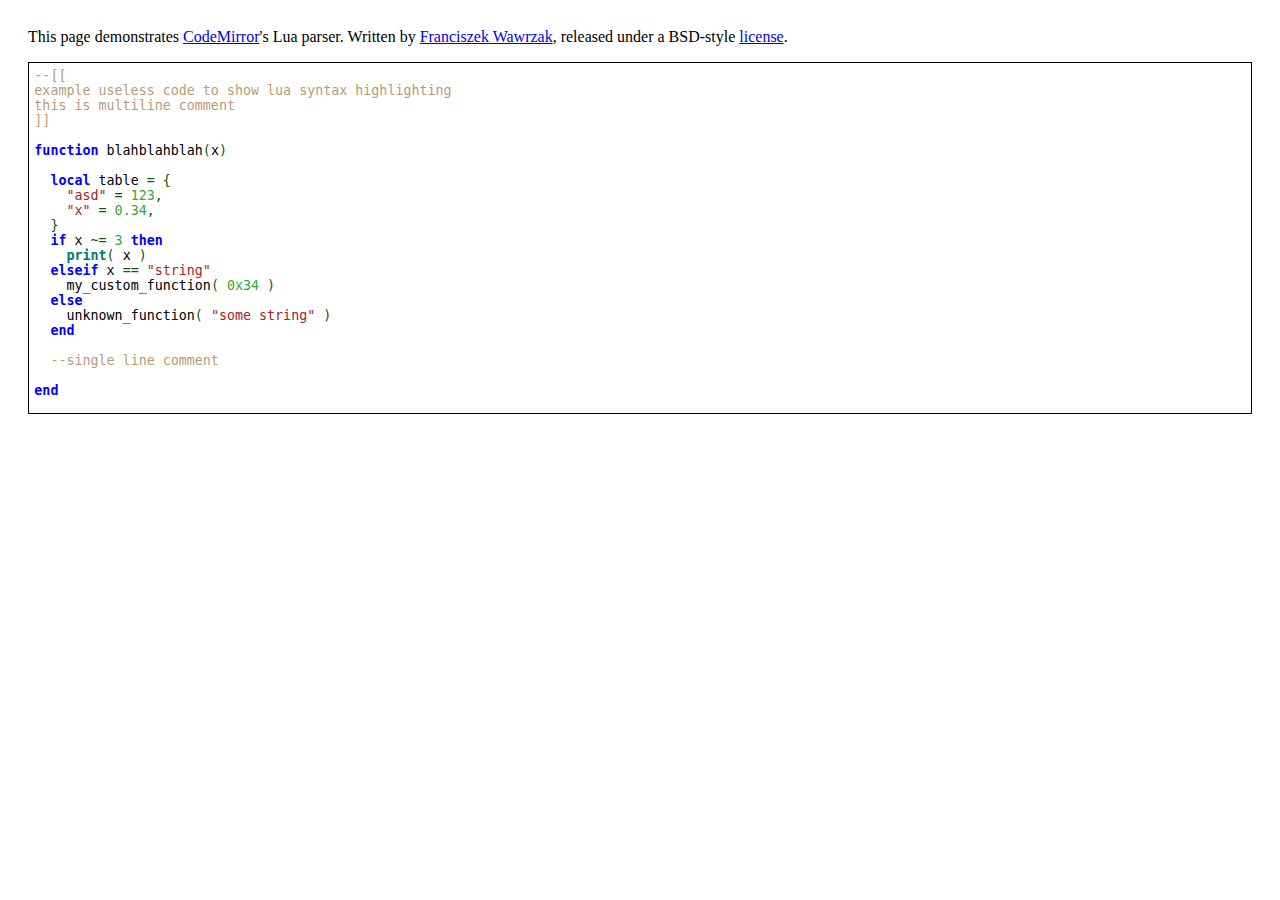
<file: codemirror/contrib/lua/index.html>
<html xmlns="http://www.w3.org/1999/xhtml">
  <head>
    <script src="../../js/codemirror.js" type="text/javascript"></script>
    <title>CodeMirror: Lua demonstration</title>
  </head>
  <body style="padding: 20px;">

<p>This page demonstrates <a href="../../index.html">CodeMirror</a>'s
Lua parser. Written by <a href="http://francio.pl/">Franciszek
Wawrzak</a>, released under a BSD-style <a
href="LICENSE">license</a>.</p>

<div style="border: 1px solid black; padding: 0px;">
<textarea id="code" cols="120" rows="30">
--[[
example useless code to show lua syntax highlighting
this is multiline comment
]]

function blahblahblah(x)

  local table = {
    "asd" = 123,
    "x" = 0.34,  
  }
  if x ~= 3 then
    print( x )
  elseif x == "string"
    my_custom_function( 0x34 )
  else
    unknown_function( "some string" )
  end

  --single line comment
  
end

function blablabla3()

  for k,v in ipairs( table ) do
    --abcde..
    y=[=[
  x=[[
      x is a multi line string
   ]]
  but its definition is iside a highest level string!
  ]=]
    print(" \"\" ")
  --this marks a parser error:
  s = [== asdasdasd]]

    s = math.sin( x )
  end

end
</textarea>
</div>

<script type="text/javascript">
  var editor = CodeMirror.fromTextArea('code', {
    height: "350px",
    parserfile: "../contrib/lua/js/parselua.js",
    stylesheet: "css/luacolors.css",
    path: "../../js/"
  });
</script>
  </body>
</html>
</file>
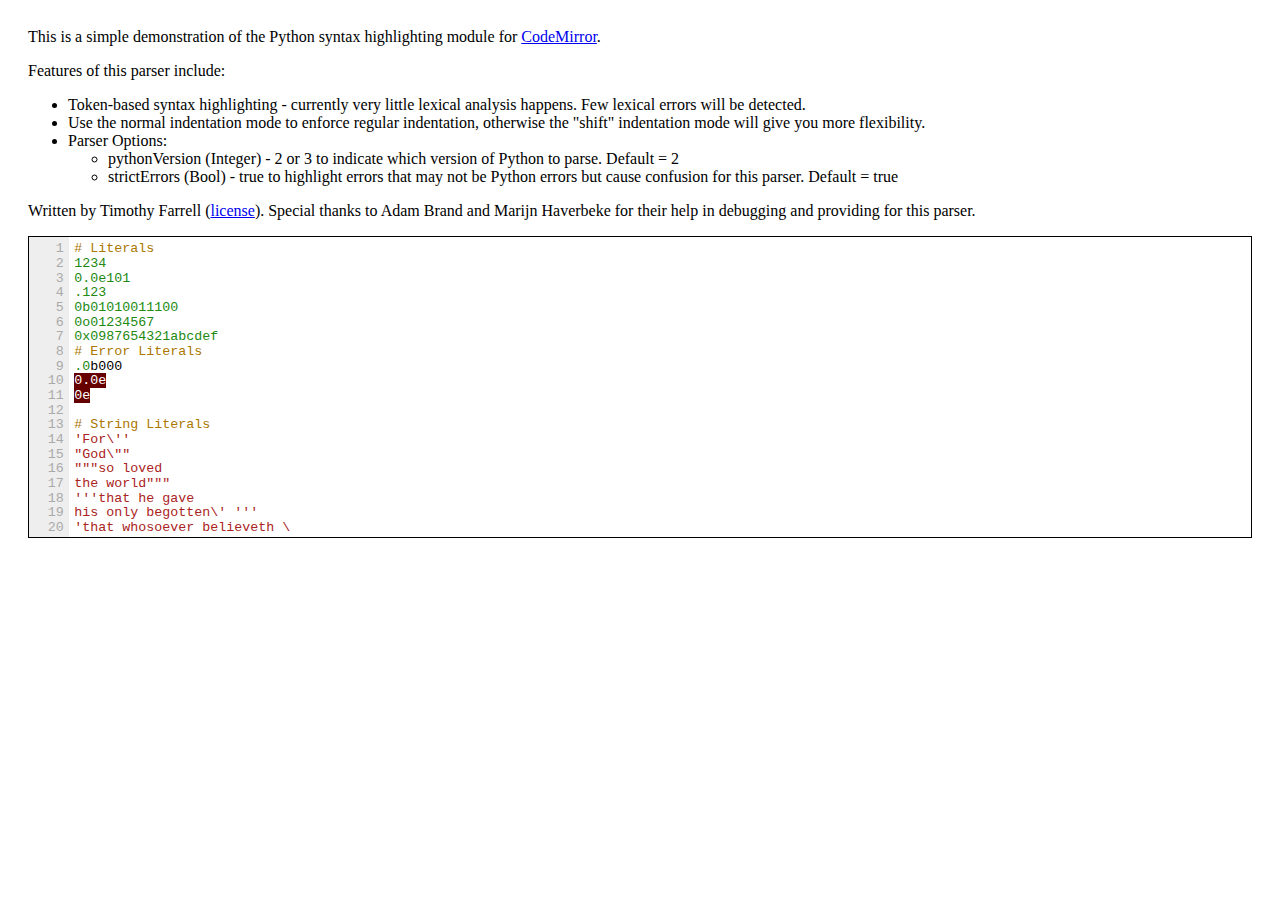
<file: codemirror/contrib/python/index.html>
<html xmlns="http://www.w3.org/1999/xhtml">
<head>
    <script src="../../js/codemirror.js" type="text/javascript"></script>
    <title>CodeMirror: Python demonstration</title>
    <style type="text/css">
      .CodeMirror-line-numbers {
        width: 2.2em;
        color: #aaa;
        background-color: #eee;
        text-align: right;
        padding: .4em;
        margin: 0;
        font-family: monospace;
        font-size: 10pt;
        line-height: 1.1em;
      }
    </style>
</head>
<body style="padding: 20px;">
<p>
    This is a simple demonstration of the Python syntax highlighting module
    for <a href="index.html">CodeMirror</a>.
</p>
<p>
    Features of this parser include:
</p>
<ul>
    <li>Token-based syntax highlighting - currently very little lexical analysis happens.  Few lexical errors will be detected.</li>
    <li>Use the normal indentation mode to enforce regular indentation, otherwise the "shift" indentation mode will give you more flexibility.</li>
    <li>Parser Options:
        <ul>
            <li>pythonVersion (Integer) - 2 or 3 to indicate which version of Python to parse.  Default = 2</li>
            <li>strictErrors (Bool) - true to highlight errors that may not be Python errors but cause confusion for this parser. Default = true</li>
        </ul>
    </li>
</ul>
<p>Written by Timothy Farrell (<a href="LICENSE">license</a>). Special
thanks to Adam Brand and Marijn Haverbeke for their help in debugging
and providing for this parser.</p>

<div style="border: 1px solid black; padding: 0px;">
<textarea id="code" cols="100" rows="20" style="width:100%">
# Literals
1234
0.0e101
.123
0b01010011100
0o01234567
0x0987654321abcdef
# Error Literals
.0b000
0.0e
0e

# String Literals
'For\''
"God\""
"""so loved
the world"""
'''that he gave
his only begotten\' '''
'that whosoever believeth \
in him'
''

# Identifiers
__a__
a.b
a.b.c
# Error Identifiers
a.

# Operators
+ - * / % & | ^ ~ < >
== != <= >= <> << >> // **
and or not in is

# Delimiters
() [] {} , : ` = ; @ . # At-signs and periods require context
+= -= *= /= %= &= |= ^=
//= >>= <<= **=

# Keywords
as assert break class continue def del elif else except
finally for from global if import lambda pass raise
return try while with yield

# Python 2 Keywords (otherwise Identifiers)
exec print

# Python 3 Keywords (otherwise Identifiers)
nonlocal

# Types
bool classmethod complex dict enumerate float frozenset int list object
property reversed set slice staticmethod str super tuple type

# Python 2 Types (otherwise Identifiers)
basestring buffer file long unicode xrange

# Python 3 Types (otherwise Identifiers)
bytearray bytes filter map memoryview open range zip

# Example Strict Errors
def doesNothing():
   pass # indentUnit is set to 4 but this line is indented 3

# Some Example code
import os
from package import ParentClass

@nonsenseDecorator
def doesNothing():
    pass

class ExampleClass(ParentClass):
    @staticmethod
    def example(inputStr):
        a = list(inputStr)
        a.reverse()
        return ''.join(a)

    def __init__(self, mixin = 'Hello'):
        self.mixin = mixin

</textarea>
</div>

<script type="text/javascript">
    var editor = CodeMirror.fromTextArea('code', {
        parserfile: ["../contrib/python/js/parsepython.js"],
        stylesheet: "css/pythoncolors.css",
        path: "../../js/",
        lineNumbers: true,
        textWrapping: false,
        indentUnit: 4,
        parserConfig: {'pythonVersion': 2, 'strictErrors': true}
    });
</script>
</body>
</html>
</file>
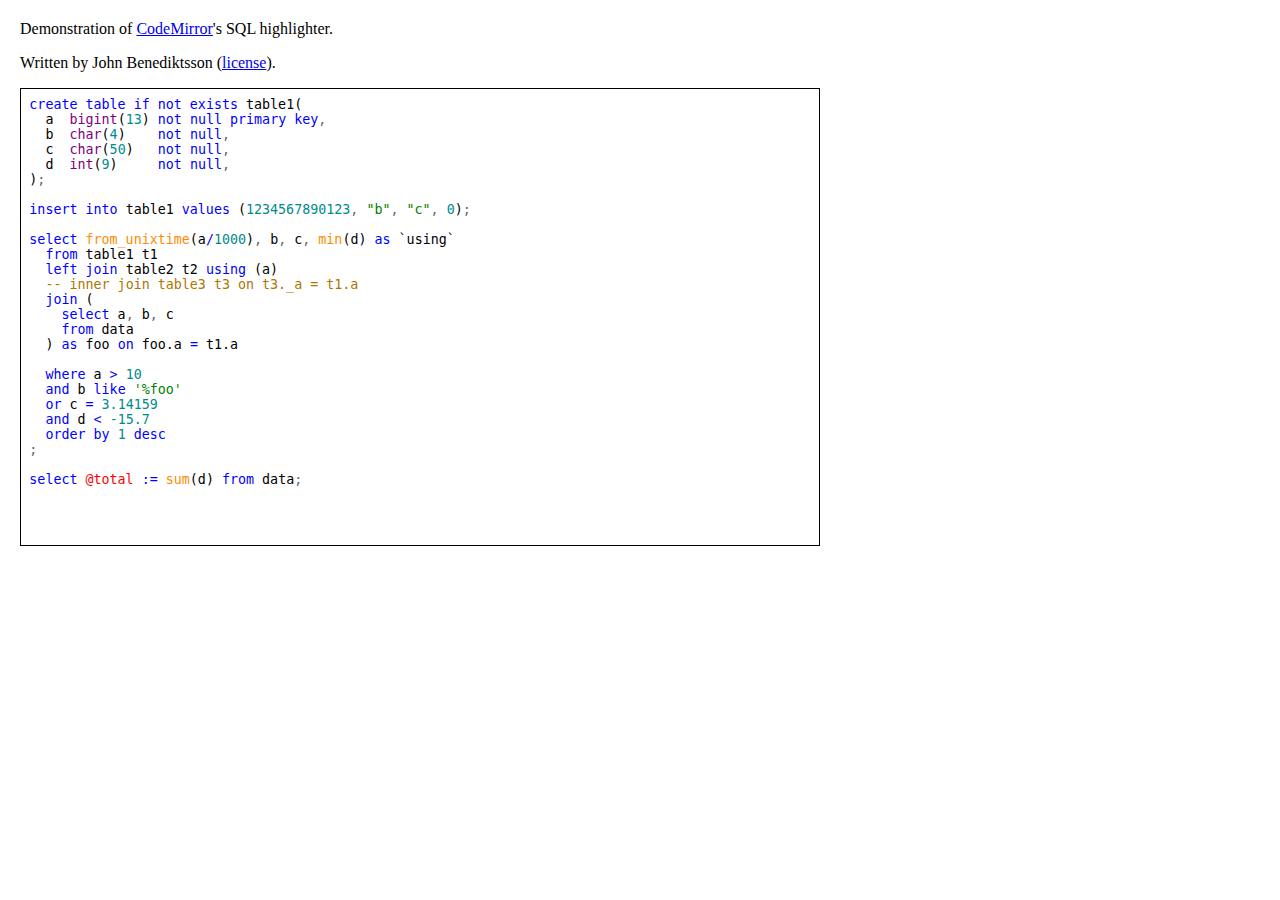
<file: codemirror/contrib/sql/index.html>
<html xmlns="http://www.w3.org/1999/xhtml">
  <head>
    <script src="../../js/codemirror.js" type="text/javascript"></script>
    <title>CodeMirror: SQL demonstration</title>
    <link rel="stylesheet" type="text/css" href="../../css/docs.css"/>
  </head>
  <body style="padding: 20px;">

<p>Demonstration of <a href="index.html">CodeMirror</a>'s SQL
highlighter.</p>

<p>Written by John Benediktsson (<a href="LICENSE">license</a>).</p>

<div class="border">
<textarea id="code" cols="120" rows="50">
create table if not exists table1(
  a  bigint(13) not null primary key,
  b  char(4)    not null,
  c  char(50)   not null,
  d  int(9)     not null,
);

insert into table1 values (1234567890123, "b", "c", 0);

select from_unixtime(a/1000), b, c, min(d) as `using`
  from table1 t1
  left join table2 t2 using (a)
  -- inner join table3 t3 on t3._a = t1.a
  join (
    select a, b, c
    from data
  ) as foo on foo.a = t1.a

  where a &gt; 10
  and b like '%foo'
  or c = 3.14159
  and d &lt; -15.7
  order by 1 desc
;

select @total := sum(d) from data;
</textarea>
</div>

<script type="text/javascript">
  var editor = CodeMirror.fromTextArea('code', {
    height: "450px",
    parserfile: "../contrib/sql/js/parsesql.js",
    stylesheet: "css/sqlcolors.css",
    path: "../../js/",
    textWrapping: false,
  });
</script>

  </body>
</html>
</file>
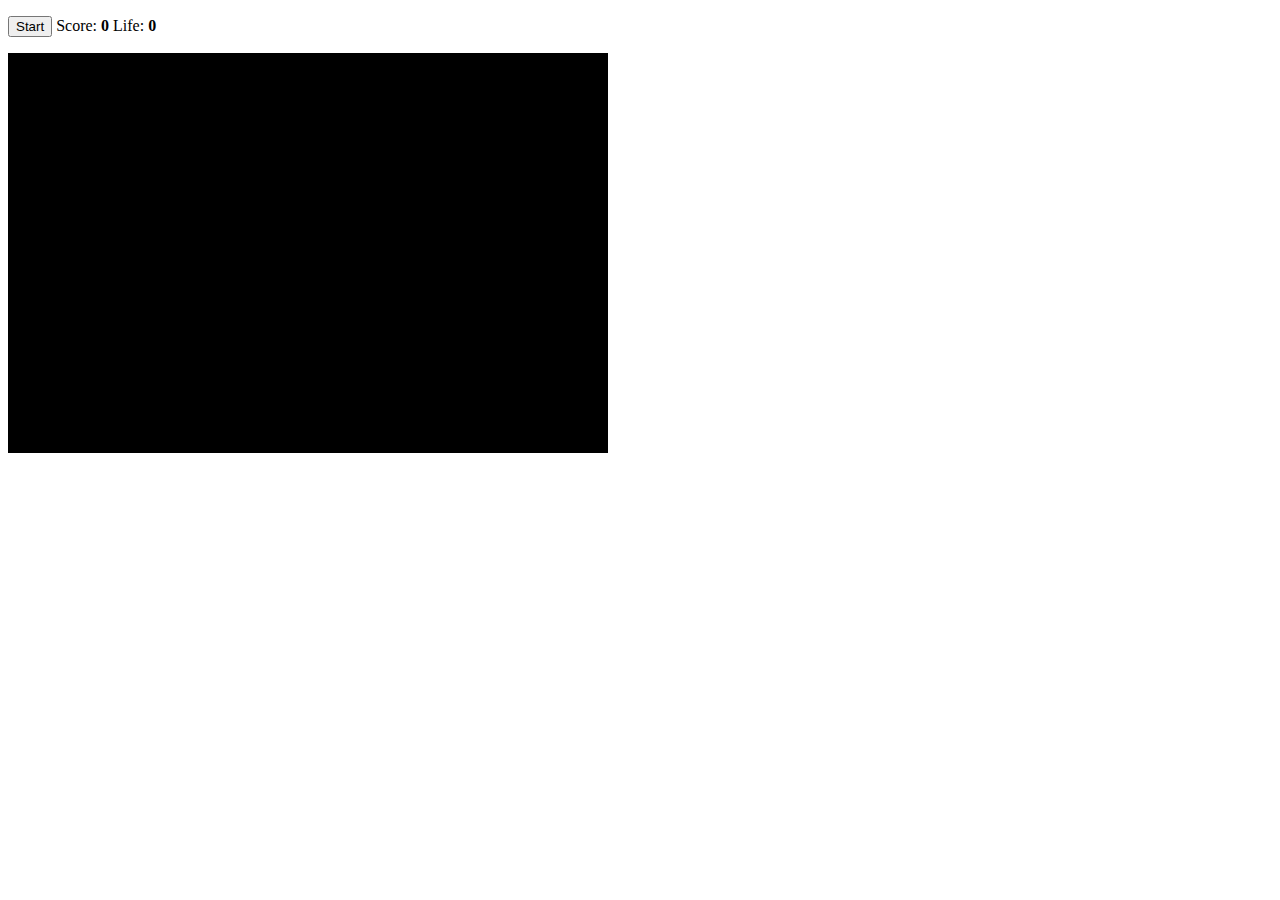
<file: adv-talk/game-done.html>
<!DOCTYPE html>
<html>
<head>
	<title>jQuery Meetup Game</title>
	<link rel="stylesheet" href="game.css"/>
	<script src="../js/jquery.js"></script>
	<script src="game.js"></script>
	<script>
		$(function(){
			var score = 0, life = 100;
			
			$(".user").live("hit", function(){
				var data = $(this).data();
				data.hits++;
				
				if ( data.hits >= data.maxhits ) {
					$(this).stop().detach();
				} else {
					$(this).addClass("hit");
				}
				
				score += 100;
				$("#score").text( score );
			});
			
			$(".user").live("escape", function(){
				var data = $(this).data();
				
				life -= data.maxhits * 3;
				
				if ( life < 0 ) {
					life = 0;
				}
				
				$("#life").text( life );
				
				if ( life <= 0 ) {
					$("#stats").append(" <b class='kill'>You were killed by: " + data.user + "</b>");
					$("#game").trigger("stop");
				}
				
				$(this).detach();
			});
			
			$("input").click(function(){
				$("#game").trigger("start");
			});
			
			$("#game").bind("start", function(){
				score = 0;
				life = 100;
				$("#score").text( score );
				$("#life").text( life );
				
				$("input").hide();
				
				$("strong.kill").fadeOut(1000, function(){
					$(this).remove();
				});
			});
			
			$("#game").bind("stop", function(){
				$("input").show();
			});
		});
	</script>
</head>
<body>
	<p id="stats"><input type="button" value="Start"/> Score: <strong id="score">0</strong> Life: <strong id="life">0</strong></p>
	<div id="game"></div>
</body>
</html>
</file>
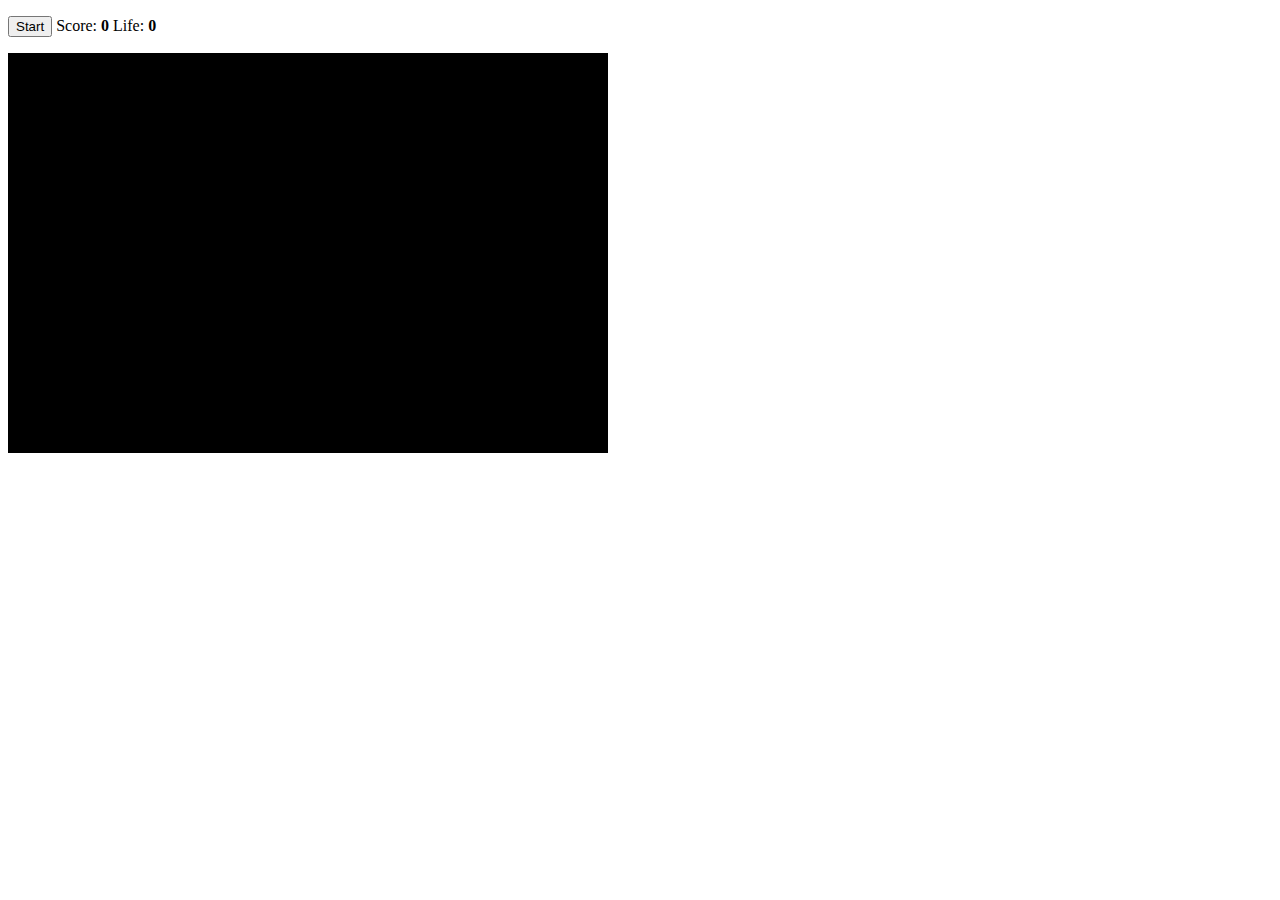
<file: adv-talk/game.html>
<!DOCTYPE html>
<html>
<head>
	<title>jQuery Meetup Game</title>
	<link rel="stylesheet" href="game.css"/>
	<script src="../js/jquery.js"></script>
	<script src="game.js"></script>
	<script>

	</script>
</head>
<body>
	<p id="stats"><input type="button" value="Start"/> Score: <strong id="score">0</strong> Life: <strong id="life">0</strong></p>
	<div id="game"></div>
</body>
</html>
</file>
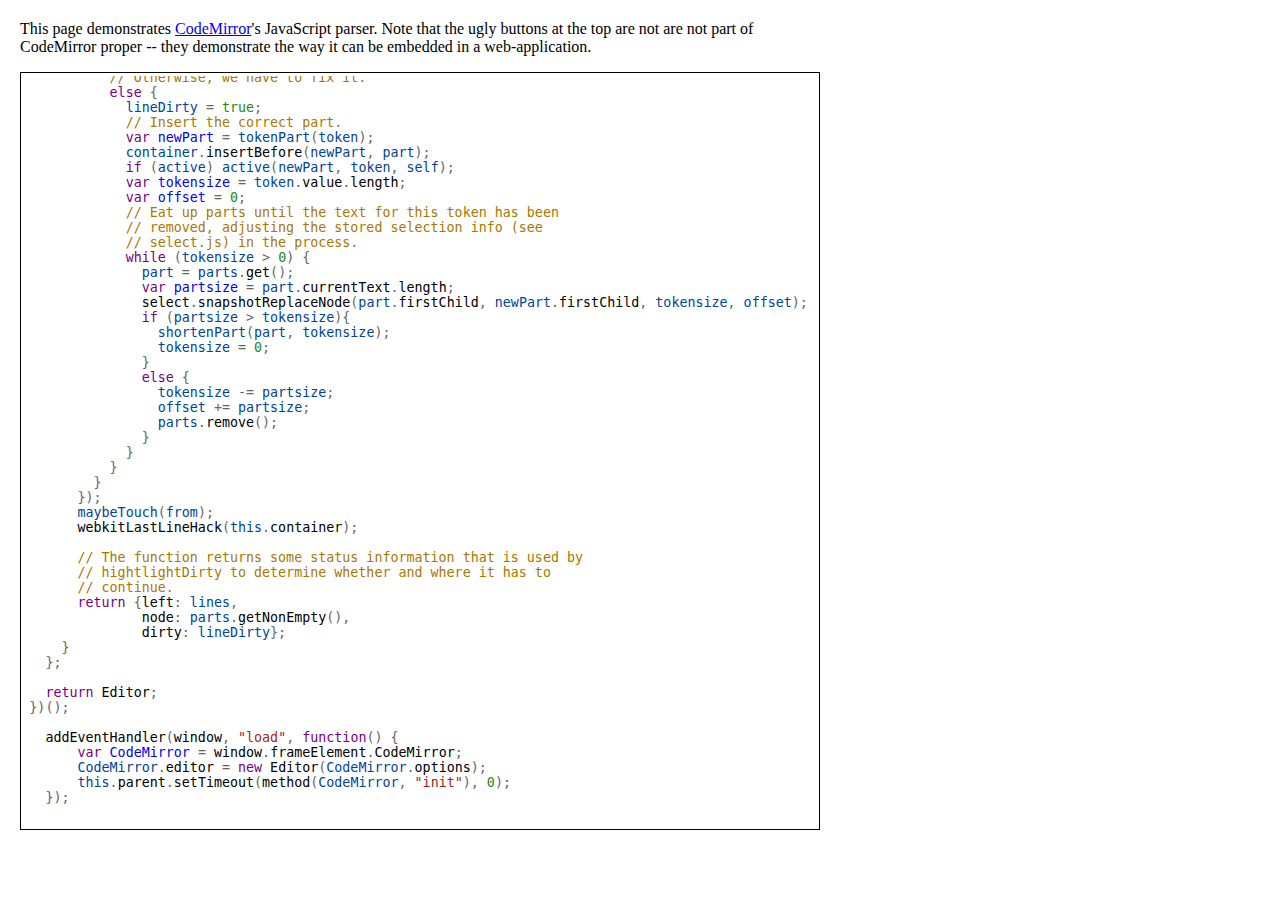
<file: codemirror/bigtest.html>
<html xmlns="http://www.w3.org/1999/xhtml">
  <head>
    <script src="js/codemirror.js" type="text/javascript"></script>
    <title>CodeMirror: JavaScript demonstration</title>
    <link rel="stylesheet" type="text/css" href="css/docs.css"/>
  </head>
  <body style="padding: 20px;">

<p>This page demonstrates <a href="index.html">CodeMirror</a>'s
JavaScript parser. Note that the ugly buttons at the top are not are
not part of CodeMirror proper -- they demonstrate the way it can be
embedded in a web-application.</p>

<div class="border">
<textarea id="code" cols="120" rows="30">
/* The Editor object manages the content of the editable frame. It
 * catches events, colours nodes, and indents lines. This file also
 * holds some functions for transforming arbitrary DOM structures into
 * plain sequences of &lt;span> and &lt;br> elements
 */

// Make sure a string does not contain two consecutive 'collapseable'
// whitespace characters.
function makeWhiteSpace(n) {
  var buffer = [], nb = true;
  for (; n > 0; n--) {
    buffer.push((nb || n == 1) ? nbsp : " ");
    nb = !nb;
  }
  return buffer.join("");
}

// Create a set of white-space characters that will not be collapsed
// by the browser, but will not break text-wrapping either.
function fixSpaces(string) {
  if (string.charAt(0) == " ") string = nbsp + string.slice(1);
  return string.replace(/[\t \u00a0]{2,}/g, function(s) {return makeWhiteSpace(s.length);});
}

function cleanText(text) {
  return text.replace(/\u00a0/g, " ").replace(/\u200b/g, "");
}

// Create a SPAN node with the expected properties for document part
// spans.
function makePartSpan(value, doc) {
  var text = value;
  if (value.nodeType == 3) text = value.nodeValue;
  else value = doc.createTextNode(text);

  var span = doc.createElement("SPAN");
  span.isPart = true;
  span.appendChild(value);
  span.currentText = text;
  return span;
}

// On webkit, when the last BR of the document does not have text
// behind it, the cursor can not be put on the line after it. This
// makes pressing enter at the end of the document occasionally do
// nothing (or at least seem to do nothing). To work around it, this
// function makes sure the document ends with a span containing a
// zero-width space character. The traverseDOM iterator filters such
// character out again, so that the parsers won't see them. This
// function is called from a few strategic places to make sure the
// zwsp is restored after the highlighting process eats it.
var webkitLastLineHack = webkit ?
  function(container) {
    var last = container.lastChild;
    if (!last || !last.isPart || last.textContent != "\u200b")
      container.appendChild(makePartSpan("\u200b", container.ownerDocument));
  } : function() {};

var Editor = (function(){
  // The HTML elements whose content should be suffixed by a newline
  // when converting them to flat text.
  var newlineElements = {"P": true, "DIV": true, "LI": true};

  function asEditorLines(string) {
    return fixSpaces(string.replace(/\t/g, "  ").replace(/\u00a0/g, " ")).replace(/\r\n?/g, "\n").split("\n");
  }

  // Helper function for traverseDOM. Flattens an arbitrary DOM node
  // into an array of textnodes and &lt;br> tags.
  function simplifyDOM(root) {
    var doc = root.ownerDocument;
    var result = [];
    var leaving = true;

    function simplifyNode(node) {
      if (node.nodeType == 3) {
        var text = node.nodeValue = fixSpaces(node.nodeValue.replace(/[\r\u200b]/g, "").replace(/\n/g, " "));
        if (text.length) leaving = false;
        result.push(node);
      }
      else if (node.nodeName == "BR" &amp;&amp; node.childNodes.length == 0) {
        leaving = true;
        result.push(node);
      }
      else {
        forEach(node.childNodes, simplifyNode);
        if (!leaving &amp;&amp; newlineElements.hasOwnProperty(node.nodeName)) {
          leaving = true;
          result.push(doc.createElement("BR"));
        }
      }
    }

    simplifyNode(root);
    return result;
  }

  // Creates a MochiKit-style iterator that goes over a series of DOM
  // nodes. The values it yields are strings, the textual content of
  // the nodes. It makes sure that all nodes up to and including the
  // one whose text is being yielded have been 'normalized' to be just
  // &lt;span> and &lt;br> elements.
  // See the story.html file for some short remarks about the use of
  // continuation-passing style in this iterator.
  function traverseDOM(start){
    function yield(value, c){cc = c; return value;}
    function push(fun, arg, c){return function(){return fun(arg, c);};}
    function stop(){cc = stop; throw StopIteration;};
    var cc = push(scanNode, start, stop);
    var owner = start.ownerDocument;
    var nodeQueue = [];

    // Create a function that can be used to insert nodes after the
    // one given as argument.
    function pointAt(node){
      var parent = node.parentNode;
      var next = node.nextSibling;
      return function(newnode) {
        parent.insertBefore(newnode, next);
      };
    }
    var point = null;

    // Insert a normalized node at the current point. If it is a text
    // node, wrap it in a &lt;span>, and give that span a currentText
    // property -- this is used to cache the nodeValue, because
    // directly accessing nodeValue is horribly slow on some browsers.
    // The dirty property is used by the highlighter to determine
    // which parts of the document have to be re-highlighted.
    function insertPart(part){
      var text = "\n";
      if (part.nodeType == 3) {
        select.snapshotChanged();
        part = makePartSpan(part, owner);
        text = part.currentText;
      }
      part.dirty = true;
      nodeQueue.push(part);
      point(part);
      return text;
    }

    // Extract the text and newlines from a DOM node, insert them into
    // the document, and yield the textual content. Used to replace
    // non-normalized nodes.
    function writeNode(node, c){
      var toYield = [];
      forEach(simplifyDOM(node), function(part) {
        toYield.push(insertPart(part));
      });
      return yield(toYield.join(""), c);
    }

    // Check whether a node is a normalized &lt;span> element.
    function partNode(node){
      if (node.isPart &amp;&amp; node.childNodes.length == 1 &amp;&amp; node.firstChild.nodeType == 3) {
        node.currentText = node.firstChild.nodeValue;
        return !/[\n\t\r]/.test(node.currentText);
      }
      return false;
    }

    // Handle a node. Add its successor to the continuation if there
    // is one, find out whether the node is normalized. If it is,
    // yield its content, otherwise, normalize it (writeNode will take
    // care of yielding).
    function scanNode(node, c){
      if (node.nextSibling)
        c = push(scanNode, node.nextSibling, c);

      if (partNode(node)){
        nodeQueue.push(node);
        return yield(node.currentText, c);
      }
      else if (node.nodeName == "BR") {
        nodeQueue.push(node);
        return yield("\n", c);
      }
      else {
        point = pointAt(node);
        removeElement(node);
        return writeNode(node, c);
      }
    }

    // MochiKit iterators are objects with a next function that
    // returns the next value or throws StopIteration when there are
    // no more values.
    return {next: function(){return cc();}, nodes: nodeQueue};
  }

  // Determine the text size of a processed node.
  function nodeSize(node) {
    if (node.nodeName == "BR")
      return 1;
    else
      return node.currentText.length;
  }

  // Search backwards through the top-level nodes until the next BR or
  // the start of the frame.
  function startOfLine(node) {
    while (node &amp;&amp; node.nodeName != "BR") node = node.previousSibling;
    return node;
  }
  function endOfLine(node, container) {
    if (!node) node = container.firstChild;
    else if (node.nodeName == "BR") node = node.nextSibling;

    while (node &amp;&amp; node.nodeName != "BR") node = node.nextSibling;
    return node;
  }

  // Replace all DOM nodes in the current selection with new ones.
  // Needed to prevent issues in IE where the old DOM nodes can be
  // pasted back into the document, still holding their old undo
  // information.
  function scrubPasted(container, start, start2) {
    var end = select.selectionTopNode(container, true),
        doc = container.ownerDocument;
    if (start != null &amp;&amp; start.parentNode != container) start = start2;
    if (start === false) start = null;
    if (start == end || !end || !container.firstChild) return;

    var clear = traverseDOM(start ? start.nextSibling : container.firstChild);
    while (end.parentNode == container) try{clear.next();}catch(e){break;}
    forEach(clear.nodes, function(node) {
      var newNode = node.nodeName == "BR" ? doc.createElement("BR") : makePartSpan(node.currentText, doc);
      container.replaceChild(newNode, node);
    });
  }

  // Client interface for searching the content of the editor. Create
  // these by calling CodeMirror.getSearchCursor. To use, call
  // findNext on the resulting object -- this returns a boolean
  // indicating whether anything was found, and can be called again to
  // skip to the next find. Use the select and replace methods to
  // actually do something with the found locations.
  function SearchCursor(editor, string, fromCursor) {
    this.editor = editor;
    this.history = editor.history;
    this.history.commit();

    // Are we currently at an occurrence of the search string?
    this.atOccurrence = false;
    // The object stores a set of nodes coming after its current
    // position, so that when the current point is taken out of the
    // DOM tree, we can still try to continue.
    this.fallbackSize = 15;
    var cursor;
    // Start from the cursor when specified and a cursor can be found.
    if (fromCursor &amp;&amp; (cursor = select.cursorPos(this.editor.container))) {
      this.line = cursor.node;
      this.offset = cursor.offset;
    }
    else {
      this.line = null;
      this.offset = 0;
    }
    this.valid = !!string;

    // Create a matcher function based on the kind of string we have.
    var target = string.split("\n"), self = this;;
    this.matches = (target.length == 1) ?
      // For one-line strings, searching can be done simply by calling
      // indexOf on the current line.
      function() {
        var match = cleanText(self.history.textAfter(self.line).slice(self.offset)).indexOf(string);
        if (match > -1)
          return {from: {node: self.line, offset: self.offset + match},
                  to: {node: self.line, offset: self.offset + match + string.length}};
      } :
      // Multi-line strings require internal iteration over lines, and
      // some clunky checks to make sure the first match ends at the
      // end of the line and the last match starts at the start.
      function() {
        var firstLine = cleanText(self.history.textAfter(self.line).slice(self.offset));
        var match = firstLine.lastIndexOf(target[0]);
        if (match == -1 || match != firstLine.length - target[0].length)
          return false;
        var startOffset = self.offset + match;

        var line = self.history.nodeAfter(self.line);
        for (var i = 1; i &lt; target.length - 1; i++) {
          if (cleanText(self.history.textAfter(line)) != target[i])
            return false;
          line = self.history.nodeAfter(line);
        }

        if (cleanText(self.history.textAfter(line)).indexOf(target[target.length - 1]) != 0)
          return false;

        return {from: {node: self.line, offset: startOffset},
                to: {node: line, offset: target[target.length - 1].length}};
      };
  }

  SearchCursor.prototype = {
    findNext: function() {
      if (!this.valid) return false;
      this.atOccurrence = false;
      var self = this;

      // Go back to the start of the document if the current line is
      // no longer in the DOM tree.
      if (this.line &amp;&amp; !this.line.parentNode) {
        this.line = null;
        this.offset = 0;
      }

      // Set the cursor's position one character after the given
      // position.
      function saveAfter(pos) {
        if (self.history.textAfter(pos.node).length &lt; pos.offset) {
          self.line = pos.node;
          self.offset = pos.offset + 1;
        }
        else {
          self.line = self.history.nodeAfter(pos.node);
          self.offset = 0;
        }
      }

      while (true) {
        var match = this.matches();
        // Found the search string.
        if (match) {
          this.atOccurrence = match;
          saveAfter(match.from);
          return true;
        }
        this.line = this.history.nodeAfter(this.line);
        this.offset = 0;
        // End of document.
        if (!this.line) {
          this.valid = false;
          return false;
        }
      }
    },

    select: function() {
      if (this.atOccurrence) {
        select.setCursorPos(this.editor.container, this.atOccurrence.from, this.atOccurrence.to);
        select.scrollToCursor(this.editor.container);
      }
    },

    replace: function(string) {
      if (this.atOccurrence) {
        var end = this.editor.replaceRange(this.atOccurrence.from, this.atOccurrence.to, string);
        this.line = end.node;
        this.offset = end.offset;
        this.atOccurrence = false;
      }
    }
  };

  // The Editor object is the main inside-the-iframe interface.
  function Editor(options) {
    this.options = options;
    window.indentUnit = options.indentUnit;
    this.parent = parent;
    this.doc = document;
    var container = this.container = this.doc.body;
    this.win = window;
    this.history = new History(container, options.undoDepth, options.undoDelay,
                               this, options.onChange);
    var self = this;

    if (!Editor.Parser)
      throw "No parser loaded.";
    if (options.parserConfig &amp;&amp; Editor.Parser.configure)
      Editor.Parser.configure(options.parserConfig);

    if (!options.readOnly)
      select.setCursorPos(container, {node: null, offset: 0});

    this.dirty = [];
    if (options.content)
      this.importCode(options.content);
    else // FF acts weird when the editable document is completely empty
      container.appendChild(this.doc.createElement("BR"));

    if (!options.readOnly) {
      if (options.continuousScanning !== false) {
        this.scanner = this.documentScanner(options.linesPerPass);
        this.delayScanning();
      }

      function setEditable() {
        // In IE, designMode frames can not run any scripts, so we use
        // contentEditable instead.
        if (document.body.contentEditable != undefined &amp;&amp; internetExplorer)
          document.body.contentEditable = "true";
        else
          document.designMode = "on";

        document.documentElement.style.borderWidth = "0";
        if (!options.textWrapping)
          container.style.whiteSpace = "nowrap";
      }

      // If setting the frame editable fails, try again when the user
      // focus it (happens when the frame is not visible on
      // initialisation, in Firefox).
      try {
        setEditable();
      }
      catch(e) {
        var focusEvent = addEventHandler(document, "focus", function() {
          focusEvent();
          setEditable();
        }, true);
      }

      addEventHandler(document, "keydown", method(this, "keyDown"));
      addEventHandler(document, "keypress", method(this, "keyPress"));
      addEventHandler(document, "keyup", method(this, "keyUp"));

      function cursorActivity() {self.cursorActivity(false);}
      addEventHandler(document.body, "mouseup", cursorActivity);
      addEventHandler(document.body, "paste", function(event) {
        cursorActivity();
        if (internetExplorer) {
          var text = null;
          try {text = window.clipboardData.getData("Text");}catch(e){}
          if (text != null) {
            self.replaceSelection(text);
            event.stop();
          }
          else {
            var start = select.selectionTopNode(self.container, true),
                start2 = start &amp;&amp; start.previousSibling;
            setTimeout(function(){scrubPasted(self.container, start, start2);}, 0);
          }
        }
      });
      addEventHandler(document.body, "cut", cursorActivity);

      if (this.options.autoMatchParens)
        addEventHandler(document.body, "click", method(this, "scheduleParenBlink"));
    }
  }

  function isSafeKey(code) {
    return (code >= 16 &amp;&amp; code &lt;= 18) || // shift, control, alt
           (code >= 33 &amp;&amp; code &lt;= 40); // arrows, home, end
  }

  Editor.prototype = {
    // Import a piece of code into the editor.
    importCode: function(code) {
      this.history.push(null, null, asEditorLines(code));
      this.history.reset();
    },

    // Extract the code from the editor.
    getCode: function() {
      if (!this.container.firstChild)
        return "";

      var accum = [];
      select.markSelection(this.win);
      forEach(traverseDOM(this.container.firstChild), method(accum, "push"));
      webkitLastLineHack(this.container);
      select.selectMarked();
      return cleanText(accum.join(""));
    },

    checkLine: function(node) {
      if (node === false || !(node == null || node.parentNode == this.container))
        throw parent.CodeMirror.InvalidLineHandle;
    },

    cursorPosition: function(start) {
      if (start == null) start = true;
      var pos = select.cursorPos(this.container, start);
      if (pos) return {line: pos.node, character: pos.offset};
      else return {line: null, character: 0};
    },

    firstLine: function() {
      return null;
    },

    lastLine: function() {
      if (this.container.lastChild) return startOfLine(this.container.lastChild);
      else return null;
    },

    nextLine: function(line) {
      this.checkLine(line);
      var end = endOfLine(line, this.container);
      return end || false;
    },

    prevLine: function(line) {
      this.checkLine(line);
      if (line == null) return false;
      return startOfLine(line.previousSibling);
    },

    selectLines: function(startLine, startOffset, endLine, endOffset) {
      this.checkLine(startLine);
      var start = {node: startLine, offset: startOffset}, end = null;
      if (endOffset !== undefined) {
        this.checkLine(endLine);
        end = {node: endLine, offset: endOffset};
      }
      select.setCursorPos(this.container, start, end);
      select.scrollToCursor(this.container);
    },

    lineContent: function(line) {
      this.checkLine(line);
      var accum = [];
      for (line = line ? line.nextSibling : this.container.firstChild;
           line &amp;&amp; line.nodeName != "BR"; line = line.nextSibling)
        accum.push(nodeText(line));
      return cleanText(accum.join(""));
    },

    setLineContent: function(line, content) {
      this.history.commit();
      this.replaceRange({node: line, offset: 0},
                        {node: line, offset: this.history.textAfter(line).length},
                        content);
      this.addDirtyNode(line);
      this.scheduleHighlight();
    },

    insertIntoLine: function(line, position, content) {
      var before = null;
      if (position == "end") {
        before = endOfLine(line, this.container);
      }
      else {
        for (var cur = line ? line.nextSibling : this.container.firstChild; cur; cur = cur.nextSibling) {
          if (position == 0) {
            before = cur;
            break;
          }
          var text = (cur.innerText || cur.textContent || cur.nodeValue || "");
          if (text.length > position) {
            before = cur.nextSibling;
            content = text.slice(0, position) + content + text.slice(position);
            removeElement(cur);
            break;
          }
          position -= text.length;
        }
      }

      var lines = asEditorLines(content), doc = this.container.ownerDocument;
      for (var i = 0; i &lt; lines.length; i++) {
        if (i > 0) this.container.insertBefore(doc.createElement("BR"), before);
        this.container.insertBefore(makePartSpan(lines[i], doc), before);
      }
      this.addDirtyNode(line);
      this.scheduleHighlight();
    },

    // Retrieve the selected text.
    selectedText: function() {
      var h = this.history;
      h.commit();

      var start = select.cursorPos(this.container, true),
          end = select.cursorPos(this.container, false);
      if (!start || !end) return "";

      if (start.node == end.node)
        return h.textAfter(start.node).slice(start.offset, end.offset);

      var text = [h.textAfter(start.node).slice(start.offset)];
      for (pos = h.nodeAfter(start.node); pos != end.node; pos = h.nodeAfter(pos))
        text.push(h.textAfter(pos));
      text.push(h.textAfter(end.node).slice(0, end.offset));
      return cleanText(text.join("\n"));
    },

    // Replace the selection with another piece of text.
    replaceSelection: function(text) {
      this.history.commit();
      var start = select.cursorPos(this.container, true),
          end = select.cursorPos(this.container, false);
      if (!start || !end) return;

      end = this.replaceRange(start, end, text);
      select.setCursorPos(this.container, start, end);
    },

    replaceRange: function(from, to, text) {
      var lines = asEditorLines(text);
      lines[0] = this.history.textAfter(from.node).slice(0, from.offset) + lines[0];
      var lastLine = lines[lines.length - 1];
      lines[lines.length - 1] = lastLine + this.history.textAfter(to.node).slice(to.offset);
      var end = this.history.nodeAfter(to.node);
      this.history.push(from.node, end, lines);
      return {node: this.history.nodeBefore(end),
              offset: lastLine.length};
    },

    getSearchCursor: function(string, fromCursor) {
      return new SearchCursor(this, string, fromCursor);
    },

    // Re-indent the whole buffer
    reindent: function() {
      if (this.container.firstChild)
        this.indentRegion(null, this.container.lastChild);
    },

    grabKeys: function(eventHandler, filter) {
      this.frozen = eventHandler;
      this.keyFilter = filter;
    },
    ungrabKeys: function() {
      this.frozen = "leave";
      this.keyFilter = null;
    },

    // Intercept enter and tab, and assign their new functions.
    keyDown: function(event) {
      if (this.frozen == "leave") this.frozen = null;
      if (this.frozen &amp;&amp; (!this.keyFilter || this.keyFilter(event.keyCode))) {
        event.stop();
        this.frozen(event);
        return;
      }

      var code = event.keyCode;
      // Don't scan when the user is typing.
      this.delayScanning();
      // Schedule a paren-highlight event, if configured.
      if (this.options.autoMatchParens)
        this.scheduleParenBlink();

      if (code == 13) { // enter
        if (event.ctrlKey) {
          this.reparseBuffer();
        }
        else {
          select.insertNewlineAtCursor(this.win);
          this.indentAtCursor();
          select.scrollToCursor(this.container);
        }
        event.stop();
      }
      else if (code == 9 &amp;&amp; this.options.tabMode != "default") { // tab
        this.handleTab(!event.ctrlKey &amp;&amp; !event.shiftKey);
        event.stop();
      }
      else if (code == 32 &amp;&amp; event.shiftKey &amp;&amp; this.options.tabMode == "default") { // space
        this.handleTab(true);
        event.stop();
      }
      else if ((code == 219 || code == 221) &amp;&amp; event.ctrlKey) {
        this.blinkParens(event.shiftKey);
        event.stop();
      }
      else if (event.metaKey &amp;&amp; (code == 37 || code == 39)) { // Meta-left/right
        var cursor = select.selectionTopNode(this.container);
        if (cursor === false || !this.container.firstChild) return;

        if (code == 37) select.focusAfterNode(startOfLine(cursor), this.container);
        else {
          end = endOfLine(cursor, this.container);
          select.focusAfterNode(end ? end.previousSibling : this.container.lastChild, this.container);
        }
        event.stop();
      }
      else if (event.ctrlKey || event.metaKey) {
        if ((event.shiftKey &amp;&amp; code == 90) || code == 89) { // shift-Z, Y
          select.scrollToNode(this.history.redo());
          event.stop();
        }
        else if (code == 90 || code == 8) { // Z, backspace
          select.scrollToNode(this.history.undo());
          event.stop();
        }
        else if (code == 83 &amp;&amp; this.options.saveFunction) { // S
          this.options.saveFunction();
          event.stop();
        }
      }
    },

    // Check for characters that should re-indent the current line,
    // and prevent Opera from handling enter and tab anyway.
    keyPress: function(event) {
      var electric = /indent|default/.test(this.options.tabMode) &amp;&amp; Editor.Parser.electricChars;
      // Hack for Opera, and Firefox on OS X, in which stopping a
      // keydown event does not prevent the associated keypress event
      // from happening, so we have to cancel enter and tab again
      // here.
      if ((this.frozen &amp;&amp; (!this.keyFilter || this.keyFilter(event.keyCode))) ||
          event.code == 13 || (event.code == 9 &amp;&amp; this.options.tabMode != "default") ||
          (event.keyCode == 32 &amp;&amp; event.shiftKey &amp;&amp; this.options.tabMode == "default"))
        event.stop();
      else if (electric &amp;&amp; electric.indexOf(event.character) != -1)
        this.parent.setTimeout(method(this, "indentAtCursor"), 0);
    },

    // Mark the node at the cursor dirty when a non-safe key is
    // released.
    keyUp: function(event) {
      this.cursorActivity(isSafeKey(event.keyCode));
    },

    // Indent the line following a given &lt;br>, or null for the first
    // line. If given a &lt;br> element, this must have been highlighted
    // so that it has an indentation method. Returns the whitespace
    // element that has been modified or created (if any).
    indentLineAfter: function(start, direction) {
      // whiteSpace is the whitespace span at the start of the line,
      // or null if there is no such node.
      var whiteSpace = start ? start.nextSibling : this.container.firstChild;
      if (whiteSpace &amp;&amp; !hasClass(whiteSpace, "whitespace"))
        whiteSpace = null;

      // Sometimes the start of the line can influence the correct
      // indentation, so we retrieve it.
      var firstText = whiteSpace ? whiteSpace.nextSibling : (start ? start.nextSibling : this.container.firstChild);
      var nextChars = (start &amp;&amp; firstText &amp;&amp; firstText.currentText) ? firstText.currentText : "";

      // Ask the lexical context for the correct indentation, and
      // compute how much this differs from the current indentation.
      var newIndent = 0, curIndent = whiteSpace ? whiteSpace.currentText.length : 0;
      if (direction != null &amp;&amp; this.options.tabMode == "shift")
        newIndent = direction ? curIndent + indentUnit : Math.max(0, curIndent - indentUnit)
      else if (start)
        newIndent = start.indentation(nextChars, curIndent, direction);
      else if (Editor.Parser.firstIndentation)
        newIndent = Editor.Parser.firstIndentation(nextChars, curIndent, direction);
      var indentDiff = newIndent - curIndent;

      // If there is too much, this is just a matter of shrinking a span.
      if (indentDiff &lt; 0) {
        if (newIndent == 0) {
          if (firstText) select.snapshotMove(whiteSpace.firstChild, firstText.firstChild, 0);
          removeElement(whiteSpace);
          whiteSpace = null;
        }
        else {
          select.snapshotMove(whiteSpace.firstChild, whiteSpace.firstChild, indentDiff, true);
          whiteSpace.currentText = makeWhiteSpace(newIndent);
          whiteSpace.firstChild.nodeValue = whiteSpace.currentText;
        }
      }
      // Not enough...
      else if (indentDiff > 0) {
        // If there is whitespace, we grow it.
        if (whiteSpace) {
          whiteSpace.currentText = makeWhiteSpace(newIndent);
          whiteSpace.firstChild.nodeValue = whiteSpace.currentText;
        }
        // Otherwise, we have to add a new whitespace node.
        else {
          whiteSpace = makePartSpan(makeWhiteSpace(newIndent), this.doc);
          whiteSpace.className = "whitespace";
          if (start) insertAfter(whiteSpace, start);
          else this.container.insertBefore(whiteSpace, this.container.firstChild);
        }
        if (firstText) select.snapshotMove(firstText.firstChild, whiteSpace.firstChild, curIndent, false, true);
      }
      if (indentDiff != 0) this.addDirtyNode(start);
      return whiteSpace;
    },

    // Re-highlight the selected part of the document.
    highlightAtCursor: function() {
      var pos = select.selectionTopNode(this.container, true);
      var to = select.selectionTopNode(this.container, false);
      if (pos === false || to === false) return;

      select.markSelection(this.win);
      if (this.highlight(pos, endOfLine(to, this.container), true, 20) === false)
        return false;
      select.selectMarked();
      return true;
    },

    // When tab is pressed with text selected, the whole selection is
    // re-indented, when nothing is selected, the line with the cursor
    // is re-indented.
    handleTab: function(direction) {
      if (this.options.tabMode == "spaces") {
        select.insertTabAtCursor(this.win);
      }
      else if (!select.somethingSelected(this.win)) {
        this.indentAtCursor(direction);
      }
      else {
        var start = select.selectionTopNode(this.container, true),
            end = select.selectionTopNode(this.container, false);
        if (start === false || end === false) return;
        this.indentRegion(start, end, direction);
      }
    },

    // Delay (or initiate) the next paren blink event.
    scheduleParenBlink: function() {
      if (this.parenEvent) this.parent.clearTimeout(this.parenEvent);
      var self = this;
      this.parenEvent = this.parent.setTimeout(function(){self.blinkParens();}, 300);
    },

    // Take the token before the cursor. If it contains a character in
    // '()[]{}', search for the matching paren/brace/bracket, and
    // highlight them in green for a moment, or red if no proper match
    // was found.
    blinkParens: function(jump) {
      // Clear the event property.
      if (this.parenEvent) this.parent.clearTimeout(this.parenEvent);
      this.parenEvent = null;

      // Extract a 'paren' from a piece of text.
      function paren(node) {
        if (node.currentText) {
          var match = node.currentText.match(/^[\s\u00a0]*([\(\)\[\]{}])[\s\u00a0]*$/);
          return match &amp;&amp; match[1];
        }
      }
      // Determine the direction a paren is facing.
      function forward(ch) {
        return /[\(\[\{]/.test(ch);
      }

      var ch, self = this, cursor = select.selectionTopNode(this.container, true);
      if (!cursor || !this.highlightAtCursor()) return;
      cursor = select.selectionTopNode(this.container, true);
      if (!(cursor &amp;&amp; ((ch = paren(cursor)) || (cursor = cursor.nextSibling) &amp;&amp; (ch = paren(cursor)))))
        return;
      // We only look for tokens with the same className.
      var className = cursor.className, dir = forward(ch), match = matching[ch];

      // Since parts of the document might not have been properly
      // highlighted, and it is hard to know in advance which part we
      // have to scan, we just try, and when we find dirty nodes we
      // abort, parse them, and re-try.
      function tryFindMatch() {
        var stack = [], ch, ok = true;;
        for (var runner = cursor; runner; runner = dir ? runner.nextSibling : runner.previousSibling) {
          if (runner.className == className &amp;&amp; runner.nodeName == "SPAN" &amp;&amp; (ch = paren(runner))) {
            if (forward(ch) == dir)
              stack.push(ch);
            else if (!stack.length)
              ok = false;
            else if (stack.pop() != matching[ch])
              ok = false;
            if (!stack.length) break;
          }
          else if (runner.dirty || runner.nodeName != "SPAN" &amp;&amp; runner.nodeName != "BR") {
            return {node: runner, status: "dirty"};
          }
        }
        return {node: runner, status: runner &amp;&amp; ok};
      }
      // Temporarily give the relevant nodes a colour.
      function blink(node, ok) {
        node.style.fontWeight = "bold";
        node.style.color = ok ? "#8F8" : "#F88";
        self.parent.setTimeout(function() {node.style.fontWeight = ""; node.style.color = "";}, 500);
      }

      while (true) {
        var found = tryFindMatch();
        if (found.status == "dirty") {
          this.highlight(found.node, 1);
          // Needed because in some corner cases a highlight does not
          // reach a node.
          found.node.dirty = false;
          continue;
        }
        else {
          blink(cursor, found.status);
          if (found.node) {
            blink(found.node, found.status);
            if (jump) select.focusAfterNode(found.node.previousSibling, this.container);
          }
          break;
        }
      }
    },

    // Adjust the amount of whitespace at the start of the line that
    // the cursor is on so that it is indented properly.
    indentAtCursor: function(direction) {
      if (!this.container.firstChild) return;
      // The line has to have up-to-date lexical information, so we
      // highlight it first.
      if (!this.highlightAtCursor()) return;
      var cursor = select.selectionTopNode(this.container, false);
      // If we couldn't determine the place of the cursor,
      // there's nothing to indent.
      if (cursor === false)
        return;
      var lineStart = startOfLine(cursor);
      var whiteSpace = this.indentLineAfter(lineStart, direction);
      if (cursor == lineStart &amp;&amp; whiteSpace)
          cursor = whiteSpace;
      // This means the indentation has probably messed up the cursor.
      if (cursor == whiteSpace)
        select.focusAfterNode(cursor, this.container);
    },

    // Indent all lines whose start falls inside of the current
    // selection.
    indentRegion: function(start, end, direction) {
      var current = (start = startOfLine(start)), before = start &amp;&amp; startOfLine(start.previousSibling);
      if (end.nodeName != "BR") end = endOfLine(end, this.container);

      do {
        if (current) this.highlight(before, current, true);
        this.indentLineAfter(current, direction);
        before = current;
        current = endOfLine(current, this.container);
      } while (current != end);
      select.setCursorPos(this.container, {node: start, offset: 0}, {node: end, offset: 0});
    },

    // Find the node that the cursor is in, mark it as dirty, and make
    // sure a highlight pass is scheduled.
    cursorActivity: function(safe) {
      if (internetExplorer) {
        this.container.createTextRange().execCommand("unlink");
        this.selectionSnapshot = select.selectionCoords(this.win);
      }

      var activity = this.options.cursorActivity;
      if (!safe || activity) {
        var cursor = select.selectionTopNode(this.container, false);
        if (cursor === false || !this.container.firstChild) return;
        cursor = cursor || this.container.firstChild;
        if (activity) activity(cursor);
        if (!safe) {
          this.scheduleHighlight();
          this.addDirtyNode(cursor);
        }
      }
    },

    reparseBuffer: function() {
      forEach(this.container.childNodes, function(node) {node.dirty = true;});
      if (this.container.firstChild)
        this.addDirtyNode(this.container.firstChild);
    },

    // Add a node to the set of dirty nodes, if it isn't already in
    // there.
    addDirtyNode: function(node) {
      node = node || this.container.firstChild;
      if (!node) return;

      for (var i = 0; i &lt; this.dirty.length; i++)
        if (this.dirty[i] == node) return;

      if (node.nodeType != 3)
        node.dirty = true;
      this.dirty.push(node);
    },

    // Cause a highlight pass to happen in options.passDelay
    // milliseconds. Clear the existing timeout, if one exists. This
    // way, the passes do not happen while the user is typing, and
    // should as unobtrusive as possible.
    scheduleHighlight: function() {
      // Timeouts are routed through the parent window, because on
      // some browsers designMode windows do not fire timeouts.
      var self = this;
      this.parent.clearTimeout(this.highlightTimeout);
      this.highlightTimeout = this.parent.setTimeout(function(){self.highlightDirty();}, this.options.passDelay);
    },

    // Fetch one dirty node, and remove it from the dirty set.
    getDirtyNode: function() {
      while (this.dirty.length > 0) {
        var found = this.dirty.pop();
        // IE8 sometimes throws an unexplainable 'invalid argument'
        // exception for found.parentNode
        try {
          // If the node has been coloured in the meantime, or is no
          // longer in the document, it should not be returned.
          while (found &amp;&amp; found.parentNode != this.container)
            found = found.parentNode
          if (found &amp;&amp; (found.dirty || found.nodeType == 3))
            return found;
        } catch (e) {}
      }
      return null;
    },

    // Pick dirty nodes, and highlight them, until
    // options.linesPerPass lines have been highlighted. The highlight
    // method will continue to next lines as long as it finds dirty
    // nodes. It returns an object indicating the amount of lines
    // left, and information about the place where it stopped. If
    // there are dirty nodes left after this function has spent all
    // its lines, it shedules another highlight to finish the job.
    highlightDirty: function(force) {
      // Prevent FF from raising an error when it is firing timeouts
      // on a page that's no longer loaded.
      if (!window.select) return;

      var lines = force ? Infinity : this.options.linesPerPass;
      if (!this.options.readOnly) select.markSelection(this.win);
      var start;
      while (lines > 0 &amp;&amp; (start = this.getDirtyNode())){
        var result = this.highlight(start, lines);
        if (result) {
          lines = result.left;
          if (result.node &amp;&amp; result.dirty)
            this.addDirtyNode(result.node);
        }
      }
      if (!this.options.readOnly) select.selectMarked();
      if (start)
        this.scheduleHighlight();
      return this.dirty.length == 0;
    },

    // Creates a function that, when called through a timeout, will
    // continuously re-parse the document.
    documentScanner: function(linesPer) {
      var self = this, pos = null;
      return function() {
        // If the current node is no longer in the document... oh
        // well, we start over.
        if (pos &amp;&amp; pos.parentNode != self.container)
          pos = null;
        select.markSelection(self.win);
        var result = self.highlight(pos, linesPer, true);
        select.selectMarked();
        var newPos = result ? (result.node &amp;&amp; result.node.nextSibling) : null;
        pos = (pos == newPos) ? null : newPos;
        self.delayScanning();
      };
    },

    // Starts the continuous scanning process for this document after
    // a given interval.
    delayScanning: function() {
      if (this.scanner) {
        this.parent.clearTimeout(this.documentScan);
        this.documentScan = this.parent.setTimeout(this.scanner, this.options.continuousScanning);
      }
    },

    // The function that does the actual highlighting/colouring (with
    // help from the parser and the DOM normalizer). Its interface is
    // rather overcomplicated, because it is used in different
    // situations: ensuring that a certain line is highlighted, or
    // highlighting up to X lines starting from a certain point. The
    // 'from' argument gives the node at which it should start. If
    // this is null, it will start at the beginning of the document.
    // When a number of lines is given with the 'target' argument, it
    // will highlight no more than that amount of lines. If this
    // argument holds a DOM node, it will highlight until it reaches
    // that node. If at any time it comes across a 'clean' line (no
    // dirty nodes), it will stop, except when 'cleanLines' is true.
    highlight: function(from, target, cleanLines, maxBacktrack){
      var container = this.container, self = this, active = this.options.activeTokens;
      var lines = (typeof target == "number" ? target : null);

      if (!container.firstChild)
        return;
      // Backtrack to the first node before from that has a partial
      // parse stored.
      while (from &amp;&amp; (!from.parserFromHere || from.dirty)) {
        from = from.previousSibling;
        if (maxBacktrack != null &amp;&amp; from.nodeName == "BR" &amp;&amp; (--maxBacktrack) &lt; 0)
          return false;
      }
      // If we are at the end of the document, do nothing.
      if (from &amp;&amp; !from.nextSibling)
        return;

      // Check whether a part (&lt;span> node) and the corresponding token
      // match.
      function correctPart(token, part){
        return !part.reduced &amp;&amp; part.currentText == token.value &amp;&amp; part.className == token.style;
      }
      // Shorten the text associated with a part by chopping off
      // characters from the front. Note that only the currentText
      // property gets changed. For efficiency reasons, we leave the
      // nodeValue alone -- we set the reduced flag to indicate that
      // this part must be replaced.
      function shortenPart(part, minus){
        part.currentText = part.currentText.substring(minus);
        part.reduced = true;
      }
      // Create a part corresponding to a given token.
      function tokenPart(token){
        var part = makePartSpan(token.value, self.doc);
        part.className = token.style;
        return part;
      }

      function maybeTouch(node) {
        if (node) {
          if (node.nextSibling != node.oldNextSibling) {
            self.history.touch(node);
            node.oldNextSibling = node.nextSibling;
          }
        }
        else {
          if (self.container.firstChild != self.container.oldFirstChild) {
            self.history.touch(node);
            self.container.oldFirstChild = self.container.firstChild;
          }
        }
      }

      // Get the token stream. If from is null, we start with a new
      // parser from the start of the frame, otherwise a partial parse
      // is resumed.
      var traversal = traverseDOM(from ? from.nextSibling : container.firstChild),
          stream = stringStream(traversal),
          parsed = from ? from.parserFromHere(stream) : Editor.Parser.make(stream);

      // parts is an interface to make it possible to 'delay' fetching
      // the next DOM node until we are completely done with the one
      // before it. This is necessary because often the next node is
      // not yet available when we want to proceed past the current
      // one.
      var parts = {
        current: null,
        // Fetch current node.
        get: function(){
          if (!this.current)
            this.current = traversal.nodes.shift();
          return this.current;
        },
        // Advance to the next part (do not fetch it yet).
        next: function(){
          this.current = null;
        },
        // Remove the current part from the DOM tree, and move to the
        // next.
        remove: function(){
          container.removeChild(this.get());
          this.current = null;
        },
        // Advance to the next part that is not empty, discarding empty
        // parts.
        getNonEmpty: function(){
          var part = this.get();
          // Allow empty nodes when they are alone on a line, needed
          // for the FF cursor bug workaround (see select.js,
          // insertNewlineAtCursor).
          while (part &amp;&amp; part.nodeName == "SPAN" &amp;&amp; part.currentText == "") {
            var old = part;
            this.remove();
            part = this.get();
            // Adjust selection information, if any. See select.js for details.
            select.snapshotMove(old.firstChild, part &amp;&amp; (part.firstChild || part), 0);
          }
          return part;
        }
      };

      var lineDirty = false, prevLineDirty = true, lineNodes = 0;

      // This forEach loops over the tokens from the parsed stream, and
      // at the same time uses the parts object to proceed through the
      // corresponding DOM nodes.
      forEach(parsed, function(token){
        var part = parts.getNonEmpty();

        if (token.value == "\n"){
          // The idea of the two streams actually staying synchronized
          // is such a long shot that we explicitly check.
          if (part.nodeName != "BR")
            throw "Parser out of sync. Expected BR.";

          if (part.dirty || !part.indentation) lineDirty = true;
          maybeTouch(from);
          from = part;

          // Every &lt;br> gets a copy of the parser state and a lexical
          // context assigned to it. The first is used to be able to
          // later resume parsing from this point, the second is used
          // for indentation.
          part.parserFromHere = parsed.copy();
          part.indentation = token.indentation;
          part.dirty = false;

          // If the target argument wasn't an integer, go at least
          // until that node.
          if (lines == null &amp;&amp; part == target) throw StopIteration;

          // A clean line with more than one node means we are done.
          // Throwing a StopIteration is the way to break out of a
          // MochiKit forEach loop.
          if ((lines != null &amp;&amp; --lines &lt;= 0) || (!lineDirty &amp;&amp; !prevLineDirty &amp;&amp; lineNodes > 1 &amp;&amp; !cleanLines))
            throw StopIteration;
          prevLineDirty = lineDirty; lineDirty = false; lineNodes = 0;
          parts.next();
        }
        else {
          if (part.nodeName != "SPAN")
            throw "Parser out of sync. Expected SPAN.";
          if (part.dirty)
            lineDirty = true;
          lineNodes++;

          // If the part matches the token, we can leave it alone.
          if (correctPart(token, part)){
            part.dirty = false;
            parts.next();
          }
          // Otherwise, we have to fix it.
          else {
            lineDirty = true;
            // Insert the correct part.
            var newPart = tokenPart(token);
            container.insertBefore(newPart, part);
            if (active) active(newPart, token, self);
            var tokensize = token.value.length;
            var offset = 0;
            // Eat up parts until the text for this token has been
            // removed, adjusting the stored selection info (see
            // select.js) in the process.
            while (tokensize > 0) {
              part = parts.get();
              var partsize = part.currentText.length;
              select.snapshotReplaceNode(part.firstChild, newPart.firstChild, tokensize, offset);
              if (partsize > tokensize){
                shortenPart(part, tokensize);
                tokensize = 0;
              }
              else {
                tokensize -= partsize;
                offset += partsize;
                parts.remove();
              }
            }
          }
        }
      });
      maybeTouch(from);
      webkitLastLineHack(this.container);

      // The function returns some status information that is used by
      // hightlightDirty to determine whether and where it has to
      // continue.
      return {left: lines,
              node: parts.getNonEmpty(),
              dirty: lineDirty};
    }
  };

  return Editor;
})();

  addEventHandler(window, "load", function() {
      var CodeMirror = window.frameElement.CodeMirror;
      CodeMirror.editor = new Editor(CodeMirror.options);
      this.parent.setTimeout(method(CodeMirror, "init"), 0);
  });
</textarea>
</div>

<script type="text/javascript">
  var textarea = document.getElementById('code');
  var editor = new CodeMirror(CodeMirror.replace(textarea), {
    height: "750px",
    width: "100%",
    content: textarea.value,
    parserfile: ["tokenizejavascript.js", "parsejavascript.js"],
    stylesheet: "css/jscolors.css",
    path: "js/",
    autoMatchParens: true,
    initCallback: function(editor){editor.win.document.body.lastChild.scrollIntoView();}
  });
</script>

  </body>
</html>
</file>
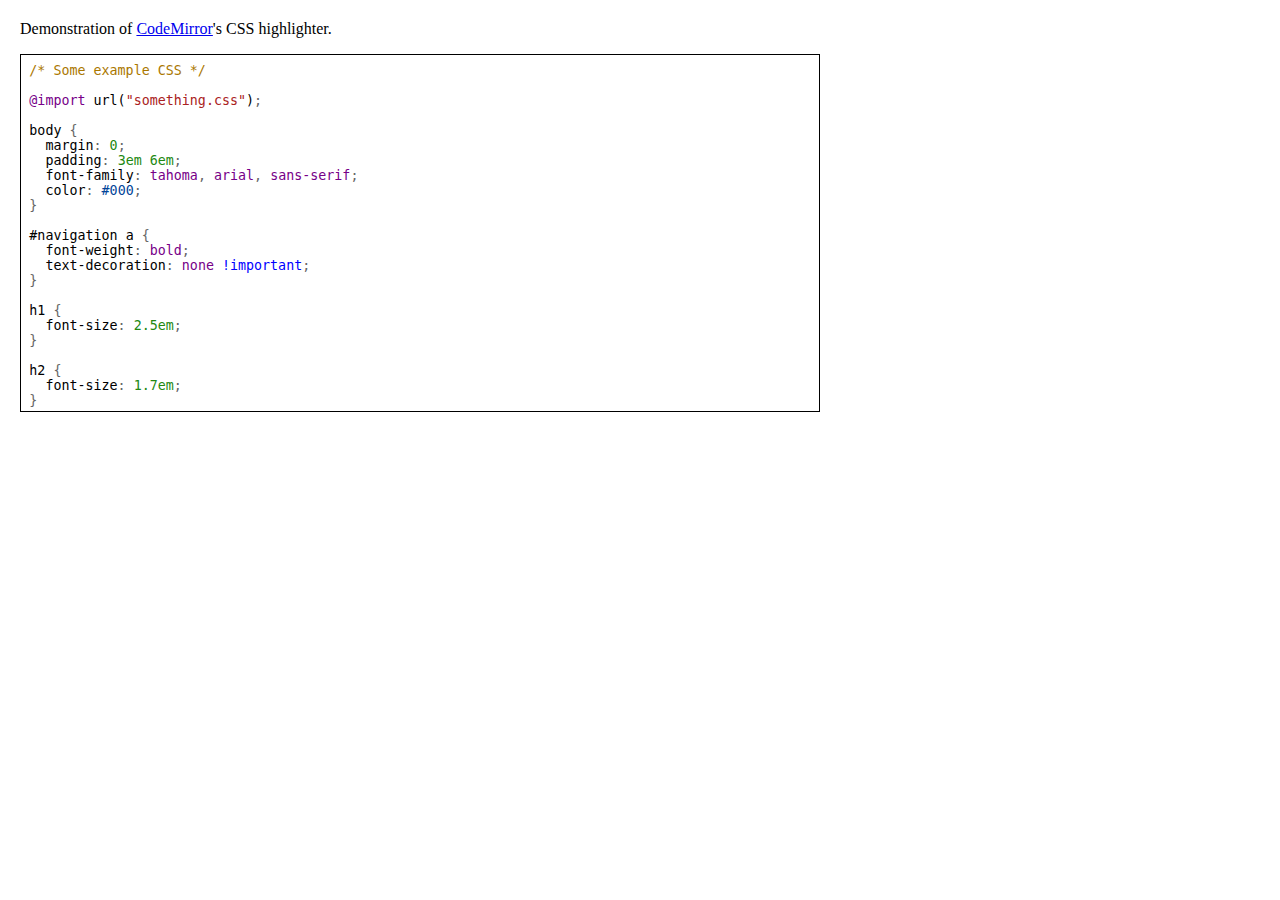
<file: codemirror/csstest.html>
<html xmlns="http://www.w3.org/1999/xhtml">
  <head>
    <script src="js/codemirror.js" type="text/javascript"></script>
    <title>CodeMirror: CSS demonstration</title>
    <link rel="stylesheet" type="text/css" href="css/docs.css"/>
  </head>
  <body style="padding: 20px;">

<p>Demonstration of <a href="index.html">CodeMirror</a>'s CSS
highlighter.</p>

<div class="border">
<textarea id="code" cols="120" rows="30">
/* Some example CSS */

@import url("something.css");

body {
  margin: 0;
  padding: 3em 6em;
  font-family: tahoma, arial, sans-serif;
  color: #000;
}

#navigation a {
  font-weight: bold;
  text-decoration: none !important;
}

h1 {
  font-size: 2.5em;
}

h2 {
  font-size: 1.7em;
}

h1:before, h2:before {
  content: "::";
}

code {
  font-family: courier, monospace;
  font-size: 80%;
  color: #418A8A;
}
</textarea>
</div>

<script type="text/javascript">
  var editor = CodeMirror.fromTextArea('code', {
    height: "350px",
    parserfile: "parsecss.js",
    stylesheet: "css/csscolors.css",
    path: "js/"
  });
</script>

  </body>
</html>
</file>
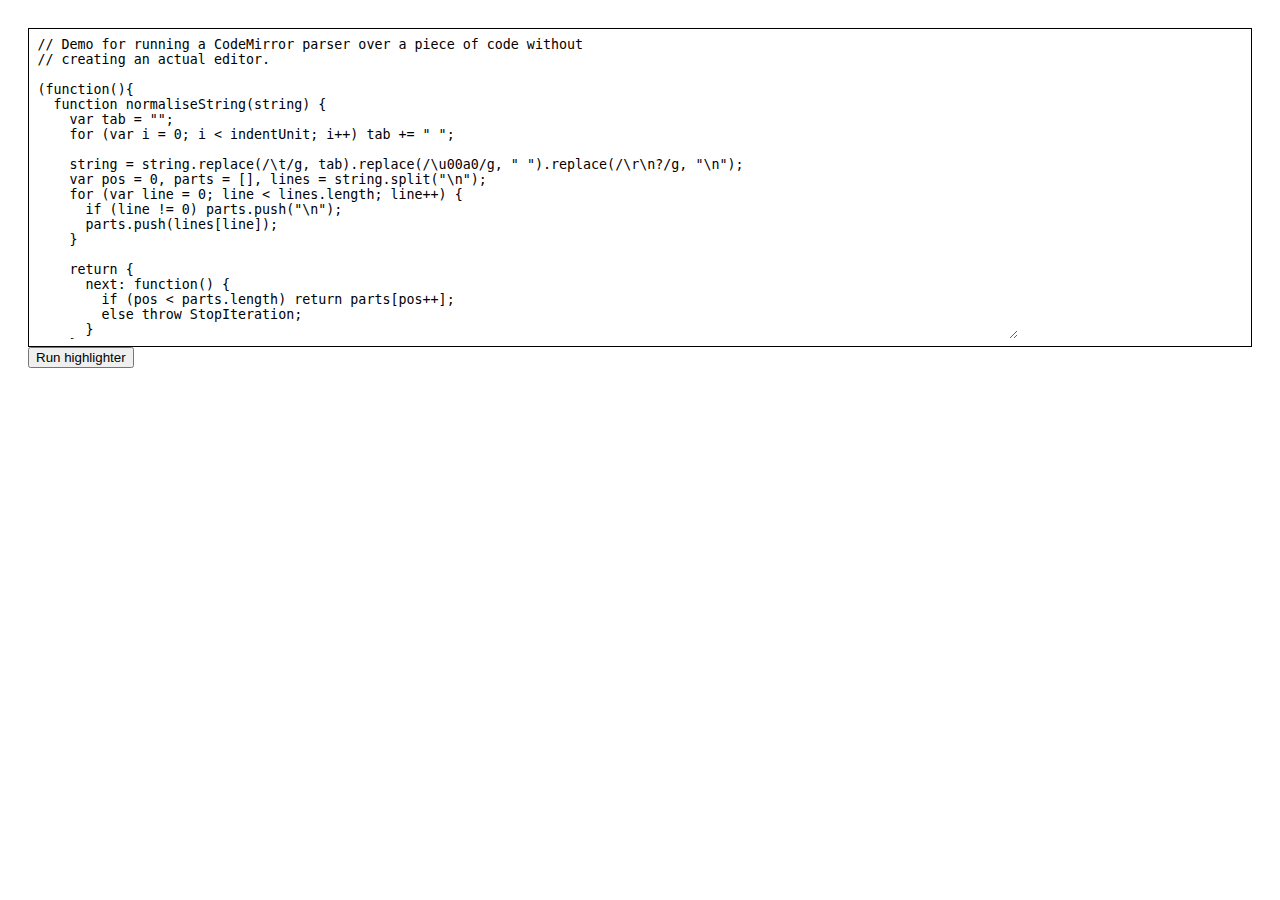
<file: codemirror/highlight.html>
<html xmlns="http://www.w3.org/1999/xhtml">
  <head>
    <script src="js/highlight.js" type="text/javascript"></script>
    <script src="js/stringstream.js" type="text/javascript"></script>
    <script src="js/tokenize.js" type="text/javascript"></script>
    <script src="js/tokenizejavascript.js" type="text/javascript"></script>
    <script src="js/parsejavascript.js" type="text/javascript"></script>
    <title>CodeMirror: String highlight demonstration</title>
    <link rel="stylesheet" type="text/css" href="css/jscolors.css"/>
  </head>
  <body style="padding: 20px;">

<div style="border: 1px solid black; padding: .4em;">
<textarea id="code" cols="120" rows="20" style="border-width: 0">
// Demo for running a CodeMirror parser over a piece of code without
// creating an actual editor.

(function(){
  function normaliseString(string) {
    var tab = "";
    for (var i = 0; i &lt; indentUnit; i++) tab += " ";

    string = string.replace(/\t/g, tab).replace(/\u00a0/g, " ").replace(/\r\n?/g, "\n");
    var pos = 0, parts = [], lines = string.split("\n");
    for (var line = 0; line &lt; lines.length; line++) {
      if (line != 0) parts.push("\n");
      parts.push(lines[line]);
    }

    return {
      next: function() {
        if (pos &lt; parts.length) return parts[pos++];
        else throw StopIteration;
      }
    };
  }

  window.highlightText = function(string, output, parser) {
    var parser = (parser || Editor.Parser).make(stringStream(normaliseString(string)));
    try {
      while (true) {
        var token = parser.next();
        var span = document.createElement("SPAN");
        span.className = token.style;
        span.appendChild(document.createTextNode(token.value));
        output.appendChild(span);
      }
    }
    catch (e) {
      if (e != StopIteration) throw e;
    }
  }
})();
</textarea>
</div>

<button onclick="highlight()">Run highlighter</button>

<div>
<div id="numbers" style="float: left; width: 2em; margin-right: .5em; text-align: right; font-family: monospace; color: #CCC;"></div>
<pre id="output" style="font-family: monospace"></pre>
</div>

<script type="text/javascript">
  // Simple hack to demonstrate adding line numbers. Just pass the DOM node as
  // the second argument to highlightText when you don't need those
  function highlight() {
    var lineNo = 1, output = document.getElementById("output"), numbers = document.getElementById("numbers");
    output.innerHTML = numbers.innerHTML = "";

    function addLine(line) {
      numbers.appendChild(document.createTextNode(String(lineNo++)));
      numbers.appendChild(document.createElement("BR"));
      for (var i = 0; i < line.length; i++) output.appendChild(line[i]);
      output.appendChild(document.createElement("BR"));
    }
    highlightText(document.getElementById("code").value, addLine);
  }
</script>

  </body>
</html>
</file>
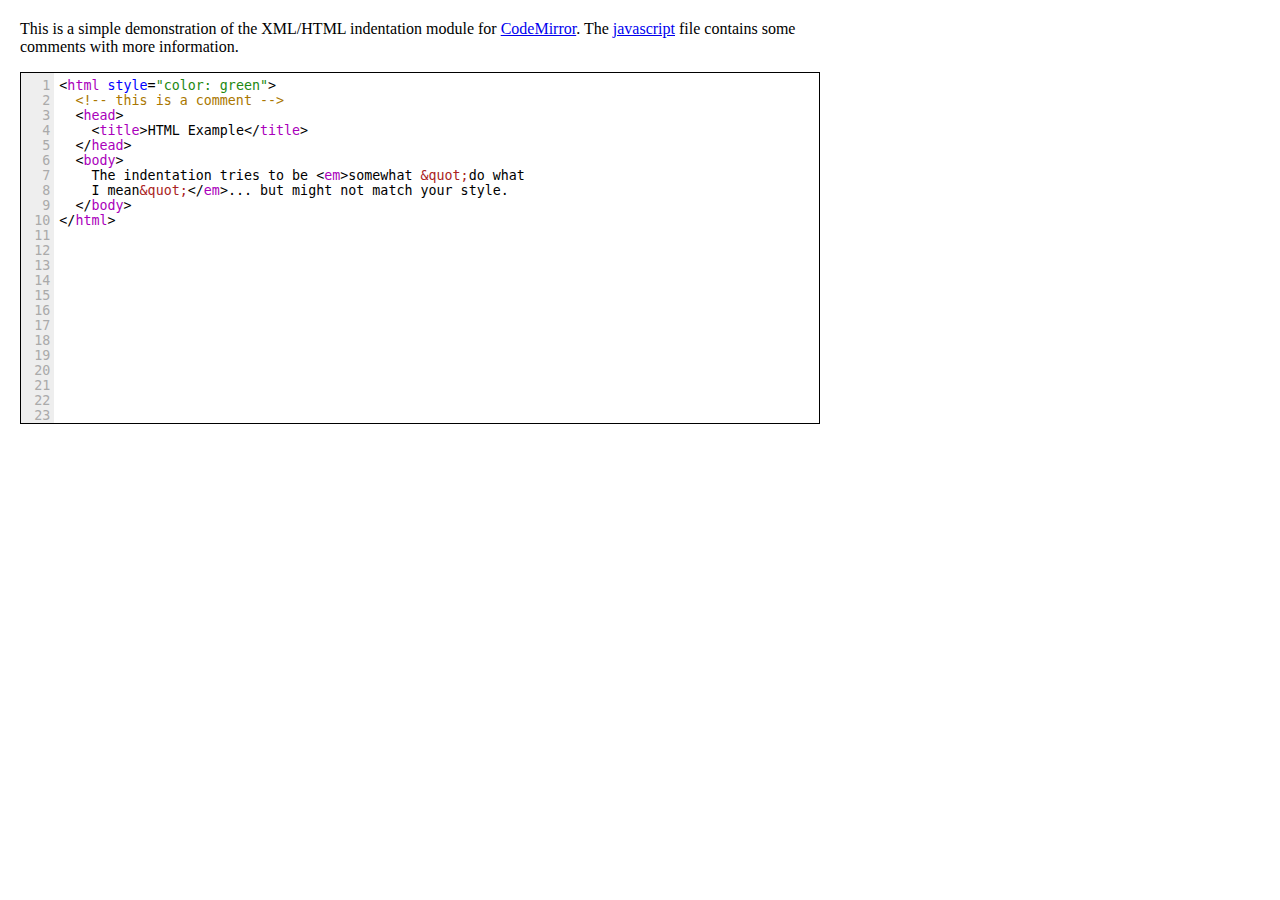
<file: codemirror/htmltest.html>
<html xmlns="http://www.w3.org/1999/xhtml">
  <head>
    <script src="js/codemirror.js" type="text/javascript"></script>
    <title>CodeMirror: HTML/XML demonstration</title>
    <link rel="stylesheet" type="text/css" href="css/docs.css"/>
    <style type="text/css">
      .CodeMirror-line-numbers {
        width: 2.2em;
        color: #aaa;
        background-color: #eee;
        text-align: right;
        padding-right: .3em;
        font-size: 10pt;
        font-family: monospace;
        padding-top: .4em;
      }
    </style>
  </head>
  <body style="padding: 20px;">

<p>This is a simple demonstration of the XML/HTML indentation module
for <a href="index.html">CodeMirror</a>. The <a
href="js/parsexml.js">javascript</a> file contains some comments with
more information.</p>

<div style="border: 1px solid black; padding: 0px;">
<textarea id="code" cols="120" rows="30">
&lt;html style="color: green"&gt;
  &lt;!-- this is a comment --&gt;
  &lt;head&gt;
    &lt;title&gt;HTML Example&lt;/title&gt;
  &lt;/head&gt;
  &lt;body&gt;
    The indentation tries to be &lt;em&gt;somewhat &amp;quot;do what
    I mean&amp;quot;&lt;/em&gt;... but might not match your style.
  &lt;/body&gt;
&lt;/html&gt;
</textarea>
</div>

<script type="text/javascript">
  var editor = CodeMirror.fromTextArea('code', {
    height: "350px",
    parserfile: "parsexml.js",
    stylesheet: "css/xmlcolors.css",
    path: "js/",
    continuousScanning: 500,
    lineNumbers: true
  });
</script>
  </body>
</html>
</file>
<file: codemirror/css/docs.css>
body {
  margin: 0;
  padding: 3em 6em;
  color: black;
  max-width: 50em;
}

h1 {
  font-size: 22pt;
}

.underline {
  border-bottom: 3px solid #C44;
}

h2 {
  font-size: 14pt;
}

h3 {
  font-size: 12pt;
}

p.rel {
  padding-left: 2em;
  text-indent: -2em;
}

div.border {
  border: 1px solid black;
  padding: 3px;
}

code {
  font-family: courier, monospace;
  font-size: 90%;
  color: #144;
}

pre.code {
  margin: 1.1em 12px;
  border: 1px solid #CCCCCC;
  color: black;
  padding: .4em;
  font-family: courier, monospace;
}

.warn {
  color: #C00;
}
</file>
<file: intro/style.css>
html, body {
	margin: 0;
	padding: 0;
	height: 100%;
	width: 100%;
	background: #222;
	color: #FFF;
}

html, body, input {
	font-family: Helvetica, Arial, Sans-Serif;
	font-size: 1.5em;
}

div.slide {
	width: 100%;
	height: 100%;
	overflow: hidden;
}

div.slide h1 {
	margin: 0 0 0.5em 0;
	padding: 15px 0 15px 36px;
	background: #0848B8;
}

div.slide ul {
	list-style: none;
	margin: 0;
	padding: 0 28px;
	font-size: 36px;
}

div.slide li {
	margin: 18px;
	padding: 0;
	line-height: 1.25em;
}

pre {
	font-family: Monaco, Courier New;
	margin: 0 1em;
	padding: 0.5em;
	font-size: 24px;
}

pre.javascript, pre.html {
	background: #000;
	color: #fff;
}

pre.stocky {
	width: 50%;
	float: left;
}

pre a {
	text-decoration: none;
}

a {
	color: #FFF;
}

input[type=text] {
	width: 400px;
}

img.logo {
	position: fixed;
	bottom: 0;
	right: 0;
	width: 100px;
	border: 0;
}

div.slide.main {
	background: #1E2837;
	text-align: center;
}
</file>
<file: adv-talk/game.css>
#game {
	width: 600px;
	height: 400px;
	background: #000;
	position: relative;
	overflow: hidden;
}

.user {
	width: 20px;
	height: 20px;
	position: absolute;
	top: 0px;
	left: 600px;
	border: 2px solid green;
}

.user.hit {
	border: 2px solid red;
}

.user img {
	width: 100%;
	height: 100%;
}

.user.lg {
	width: 150px;
	height: 150px;
}
</file>
<file: codemirror/css/jscolors.css>
.editbox {
  margin: .4em;
  padding: 0;
  font-family: monospace;
  font-size: 10pt;
  color: black;
}

pre.code, .editbox {
  color: #666666;
}

.editbox p {
  margin: 0;
}

span.js-punctuation {
  color: #666666;
}

span.js-operator {
  color: #666666;
}

span.js-keyword {
  color: #770088;
}

span.js-atom {
  color: #228811;
}

span.js-variable {
  color: black;
}

span.js-variabledef {
  color: #0000FF;
}

span.js-localvariable {
  color: #004499;
}

span.js-property {
  color: black;
}

span.js-comment {
  color: #AA7700;
}

span.js-string {
  color: #AA2222;
}
</file>
<file: intro/recipes.css>
/*
===============================================================================
Chili is the jQuery code highlighter plugin
...............................................................................
                                               Copyright 2007 / Andrea Ercolino
-------------------------------------------------------------------------------
LICENSE: http://www.opensource.org/licenses/mit-license.php
WEBSITE: http://noteslog.com/chili/
===============================================================================
*/

/*
this file shows how to configure a static setup
it must be linked from the head of a page like: 
<link rel="stylesheet" type="text/css" href="chili/recipes.css"/>
*/

// Using a play on Gruber Dark:
// http://daringfireball.net/projects/bbcolors/schemes/
.html { color: rgb(243,243,255); }
/*.html .php    { color: red; font-weight: bold; }*/
.html .tag    { color: rgb(115,200,54); }
.html .aname  { color: rgb(149,169,159); }
.html .avalue { color: rgb(150,166,200); }
.html .mlcom  { color: rgb(204,140,60); }
.html .entity { color: rgb(255,221,51); }

.javascript { color: rgb(243,243,255); }
.javascript .mlcom    { color: rgb(95,97,126); }
.javascript .com      { color: rgb(95,97,126); }
.javascript .regexp   { color: rgb(153,0,102); }
.javascript .string   { color: rgb(204,140,60); }
.javascript .global   { color: rgb(204,140,60); }
.javascript .keywords { color: rgb(150,166,200); }
.javascript .numbers  { color: rgb(133,142,244); }
.javascript .method   { color: rgb(115,200,54); }
.javascript .selector   { color: rgb(204,140,60); }

.mysql .function  { color: #e17100; }
.mysql .keyword   { color: navy; font-weight: bold; }
.mysql .mlcom     { color: gray; }
.mysql .com       { color: green; }
.mysql .number    { color: red; }
.mysql .hexnum    { color: red; font-weight: bold; }
.mysql .string    { color: purple; }
.mysql .quid      { color: fuchsia; }
.mysql .id        { color: maroon; }
.mysql .value     { color: gray; font-weight: bold; }
.mysql .variable  { color: #4040c2; }

.php .com       { color: green; }
.php .const1    { color: red; }
.php .const2    { color: red; }
.php .func      { color: #e17100; }
.php .global    { color: red; }
.php .keyword   { color: navy; font-weight: bold; }
.php .mlcom     { color: gray; }
.php .name      { color: maroon; }
.php .number    { color: red; }
.php .string1   { color: purple; }
.php .string2   { color: fuchsia; }
.php .value     { color: gray; font-weight: bold; }
.php .variable  { color: #4040c2; }

.css .mlcom  { color: #4040c2; }
.css .color  { color: green; }
.css .string { color: teal; }
.css .attrib { color: navy; font-weight: bold; }
.css .value  { color: blue; }
.css .number { color: red; }
</file>
